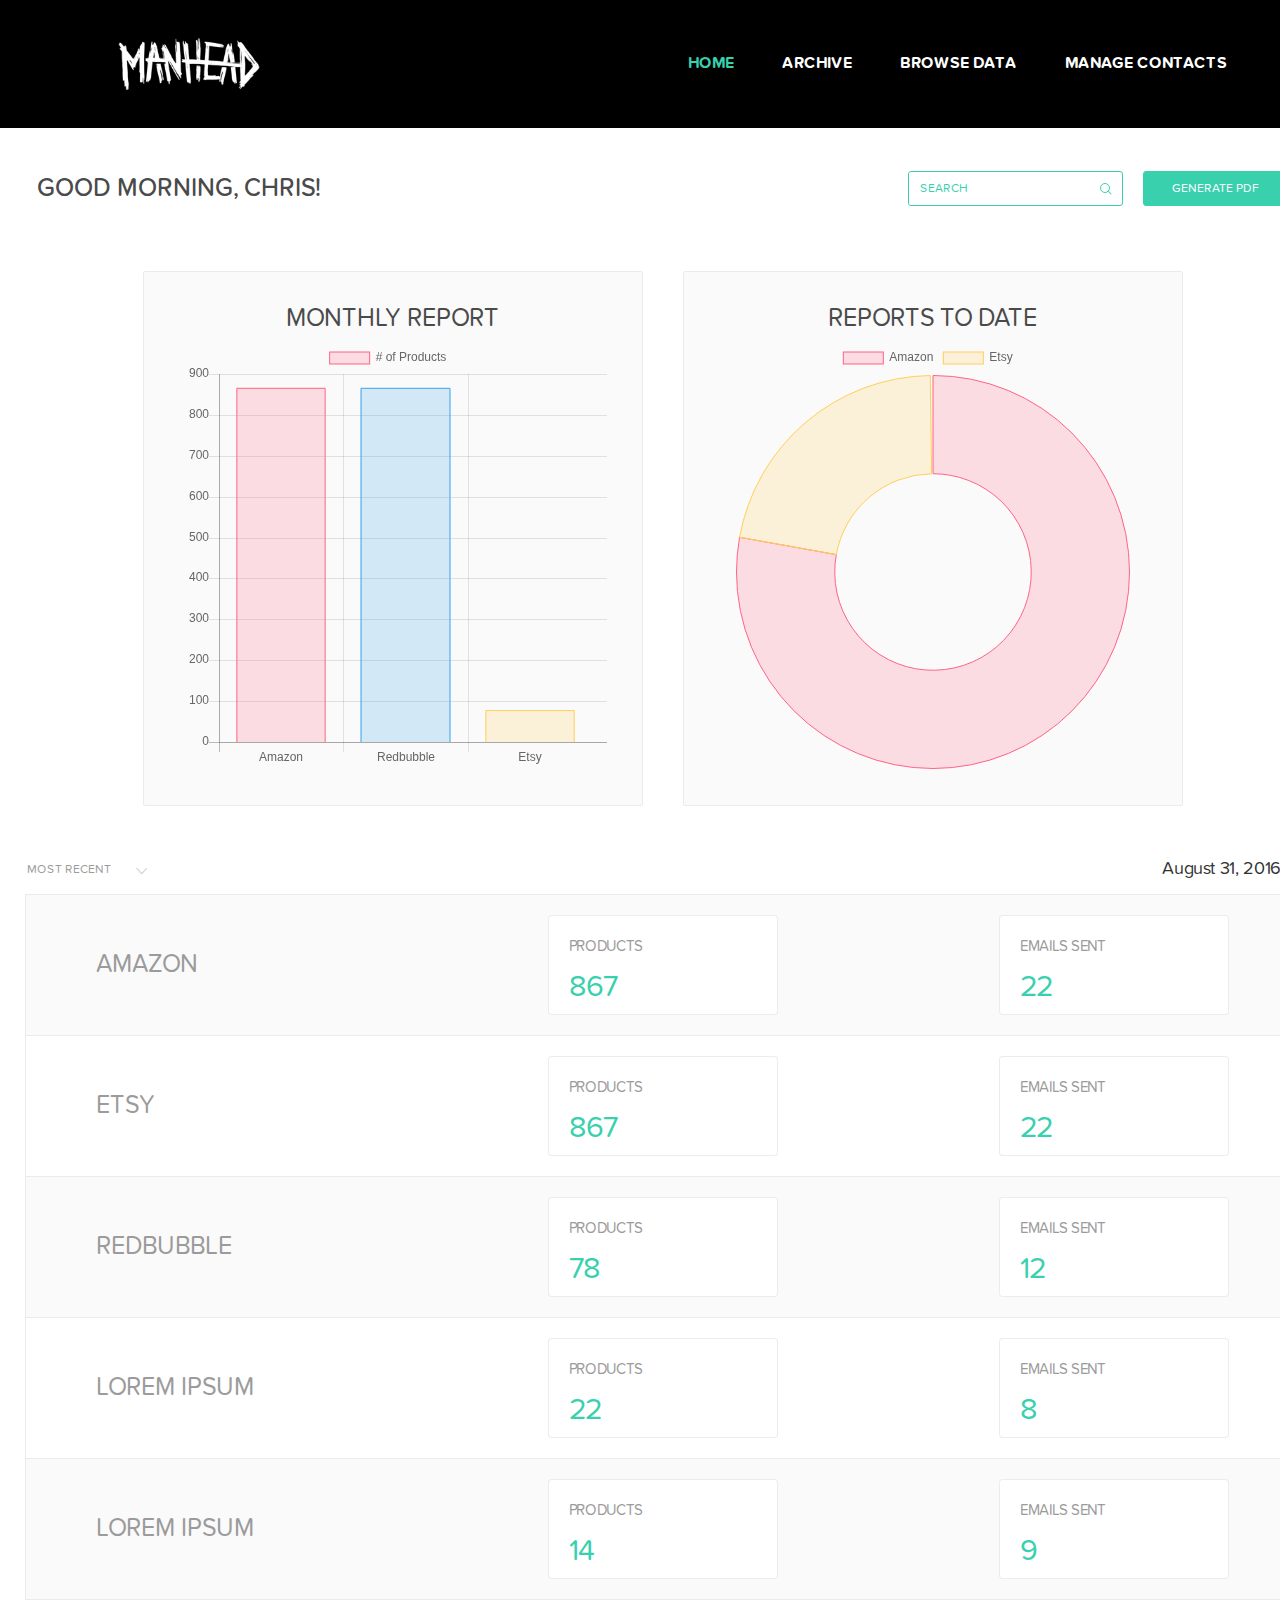
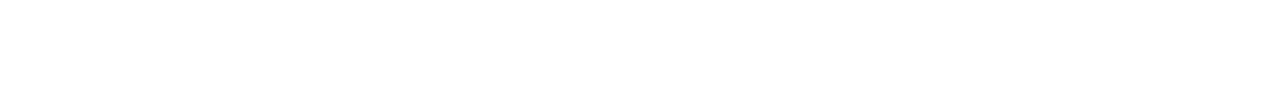
<file: index.html>
<!DOCTYPE html>
<html lang="en">
  <head>
    <meta charset="UTF-8">
    <meta name="viewport" content="width=device-width, initial-scale=1">
    <title>Manhead - Home</title>
    <link rel="icon" type="image/x-icon" href="favicon.ico">
    <link rel="stylesheet" href="css/bootstrap-datepicker.min.css">
    <link rel="stylesheet" href="css/style.css">
  </head>
  <body class="page-home">
    <header><a href="./" class="logo"><img src="../images/manhead-logo.svg" alt=""></a>
      <nav class="main-nav">
        <ul>
          <li class="active"><a href="/" title="Home">Home</a></li>
          <li><a href="/archive.html" title="Archive">Archive</a></li>
          <li><a href="/browse-data-card-view.html" title="Browse Data">Browse Data</a></li>
          <li><a href="/manage-contacts.html" title="Manage Contacts">Manage Contacts</a></li>
        </ul>
      </nav>
    </header>
    <main class="main-content">
      <div class="content-container">
        <div class="content-header">
          <div class="header-inner">
            <h1>Good morning, <span class="username">Chris!</span></h1>
            <div class="header-right">
              <form action="" class="browse-search">
                <div class="search-wrapper search-green">
                  <input type="text" placeholder="Search" class="search-field"><a href="" class="btn-search"></a>
                </div>
              </form><a href="generate-pdf.html" class="btn btn-lg btn-green">Generate PDF</a>
            </div>
          </div>
        </div>
        <div class="reports">
          <div class="report-item monthly-report">
            <h2>Monthly report</h2>
            <canvas id="bar-chart" width="400" height="400"></canvas>
          </div>
          <div class="report-item report-to-date">
            <h2>Reports to date</h2>
            <canvas id="donut-chart" width="400" height="400"></canvas>
          </div>
        </div>
        <div class="action-bar">
          <select id="sort-by" name="" class="selectpicker select-filter">
            <option value="Most recent">Most recent</option>
            <option value="Name A-Z">Name A-Z</option>
            <option value="Name Z-A">Name Z-A</option>
            <option value="Best sellers">Best sellers</option>
          </select>
          <div class="date-picker">
            <input type="text" value="August 31, 2016"><span class="caret"></span>
          </div>
        </div>
        <div class="report-table">
          <div class="table-row">
            <p class="row-title">Amazon</p>
            <div class="data-group data-product">
              <p class="label">Products</p>
              <p class="number">867</p>
            </div>
            <div class="data-group data-email">
              <p class="label">Emails sent</p>
              <p class="number">22</p>
            </div>
          </div>
          <div class="table-row">
            <p class="row-title">Etsy</p>
            <div class="data-group data-product">
              <p class="label">Products</p>
              <p class="number">867</p>
            </div>
            <div class="data-group data-email">
              <p class="label">Emails sent</p>
              <p class="number">22</p>
            </div>
          </div>
          <div class="table-row">
            <p class="row-title">Redbubble</p>
            <div class="data-group data-product">
              <p class="label">Products</p>
              <p class="number">78</p>
            </div>
            <div class="data-group data-email">
              <p class="label">Emails sent</p>
              <p class="number">12</p>
            </div>
          </div>
          <div class="table-row">
            <p class="row-title">Lorem Ipsum</p>
            <div class="data-group data-product">
              <p class="label">Products</p>
              <p class="number">22</p>
            </div>
            <div class="data-group data-email">
              <p class="label">Emails sent</p>
              <p class="number">8</p>
            </div>
          </div>
          <div class="table-row">
            <p class="row-title">Lorem Ipsum</p>
            <div class="data-group data-product">
              <p class="label">Products</p>
              <p class="number">14</p>
            </div>
            <div class="data-group data-email">
              <p class="label">Emails sent</p>
              <p class="number">9</p>
            </div>
          </div>
        </div>
      </div>
    </main>
    <script src="js/jquery-2.2.0.min.js"></script>
    <script src="js/bootstrap.min.js"></script>
    <script src="js/bootstrap-select.min.js"></script>
    <script src="js/bootstrap-datepicker.min.js"></script>
    <script src="js/Chart.min.js"></script>
    <script src="js/chart-data.js"></script>
    <script src="js/main.js"></script>
    <script>
      $('.date-picker input').datepicker({
      format: "MM dd, yyyy",
      orientation: "bottom auto",
      todayHighlight: true,
      autoclose: true
      });
    </script>
  </body>
</html>
</file>
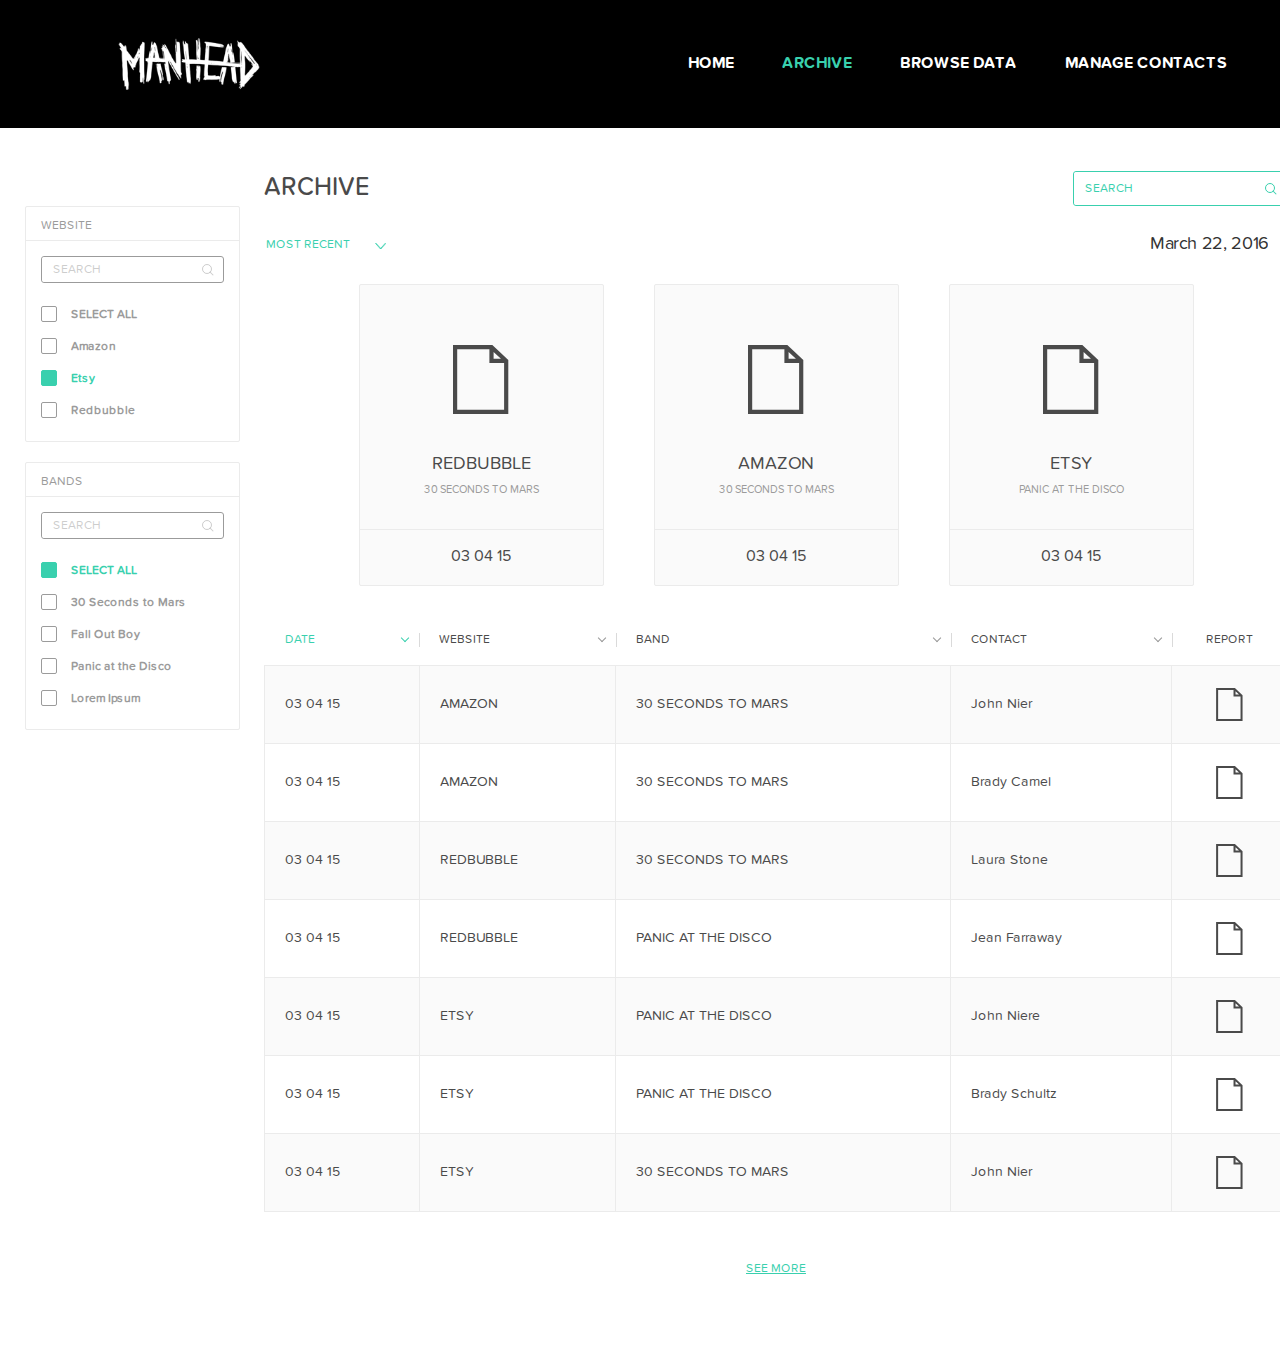
<file: archive.html>
<!DOCTYPE html>
<html lang="en">
  <head>
    <meta charset="UTF-8">
    <meta name="viewport" content="width=device-width, initial-scale=1">
    <title>Manhead - Archive</title>
    <link rel="icon" type="image/x-icon" href="favicon.ico">
    <link rel="stylesheet" href="css/bootstrap-datepicker.min.css">
    <link rel="stylesheet" href="css/style.css">
  </head>
  <body class="page-archive">
    <header><a href="./" class="logo"><img src="../images/manhead-logo.svg" alt=""></a>
      <nav class="main-nav">
        <ul>
          <li><a href="/" title="Home">Home</a></li>
          <li class="active"><a href="/archive.html" title="Archive">Archive</a></li>
          <li><a href="/browse-data-card-view.html" title="Browse Data">Browse Data</a></li>
          <li><a href="/manage-contacts.html" title="Manage Contacts">Manage Contacts</a></li>
        </ul>
      </nav>
    </header>
    <div class="content-container">
      <div class="content-header">
        <div class="header-inner">
          <h1>Archive</h1>
          <div class="header-right">
            <form action="" class="browse-search">
              <div class="search-wrapper search-green">
                <input type="text" placeholder="Search" class="search-field"><a href="" title="Search" class="btn-search"></a>
              </div>
            </form>
          </div>
        </div>
      </div>
      <aside>
        <div class="panel panel-gray">
          <div class="panel-heading">Website</div>
          <div class="panel-body">
            <form action="" class="browse-search">
              <div class="search-wrapper search-small search-gray">
                <input type="text" placeholder="Search" class="search-field"><a href="" class="btn-search"></a>
              </div>
              <div class="checkbox-list">
                <label class="control control--checkbox">
                  <input type="checkbox"><span>SELECT ALL</span>
                  <div class="control__indicator"></div>
                </label>
                <label class="control control--checkbox">
                  <input type="checkbox"><span>Amazon</span>
                  <div class="control__indicator"></div>
                </label>
                <label class="control control--checkbox">
                  <input type="checkbox" checked><span>Etsy</span>
                  <div class="control__indicator"></div>
                </label>
                <label class="control control--checkbox">
                  <input type="checkbox"><span>Redbubble</span>
                  <div class="control__indicator"></div>
                </label>
              </div>
            </form>
          </div>
        </div>
        <div class="panel panel-gray">
          <div class="panel-heading">Bands</div>
          <div class="panel-body">
            <form action="" class="browse-search">
              <div class="search-wrapper search-small search-gray">
                <input type="text" placeholder="Search" class="search-field"><a href="" class="btn-search"></a>
              </div>
              <div class="checkbox-list">
                <label class="control control--checkbox">
                  <input type="checkbox" checked><span>SELECT ALL</span>
                  <div class="control__indicator"></div>
                </label>
                <label class="control control--checkbox">
                  <input type="checkbox"><span>30 Seconds to Mars</span>
                  <div class="control__indicator"></div>
                </label>
                <label class="control control--checkbox">
                  <input type="checkbox"><span>Fall Out Boy</span>
                  <div class="control__indicator"></div>
                </label>
                <label class="control control--checkbox">
                  <input type="checkbox"><span>Panic at the Disco</span>
                  <div class="control__indicator"></div>
                </label>
                <label class="control control--checkbox">
                  <input type="checkbox"><span>Lorem Ipsum</span>
                  <div class="control__indicator"></div>
                </label>
              </div>
            </form>
          </div>
        </div>
      </aside>
      <main class="main-content">
        <div class="top-picks">
          <div class="action-bar">
            <select id="sort-by" name="" class="selectpicker select-filter text-green">
              <option value="Most recent">Most recent</option>
              <option value="Name A-Z">Name A-Z</option>
              <option value="Name Z-A">Name Z-A</option>
              <option value="Best sellers">Best sellers</option>
            </select>
            <div class="date-picker">
              <input type="text" value="March 22, 2016"><span class="caret"></span>
            </div>
          </div>
          <ul class="card-list">
            <li><img src="./images/icon-document.svg" alt="">
              <h4>Redbubble</h4>
              <p>30 Seconds to mars</p><span class="date">03 04 15</span>
            </li>
            <li><img src="./images/icon-document.svg" alt="">
              <h4>Amazon</h4>
              <p>30 Seconds to mars</p><span class="date">03 04 15</span>
            </li>
            <li><img src="./images/icon-document.svg" alt="">
              <h4>Etsy</h4>
              <p>Panic at the disco</p><span class="date">03 04 15</span>
            </li>
          </ul>
        </div>
        <section class="item-list">
          <table class="table table-bordered table-archive list-view">
            <tr>
              <th class="sort-by"><a href=""><span>Date</span><i class="arrow-down"></i></a></th>
              <th><a href=""><span>Website</span><i class="arrow-down"></i></a></th>
              <th><a href=""><span>Band</span><i class="arrow-down"></i></a></th>
              <th><a href=""><span>Contact</span><i class="arrow-down"></i></a></th>
              <th><a href=""><span>Report</span></a></th>
            </tr>
            <tr>
              <td class="date">03 04 15</td>
              <td class="website">Amazon</td>
              <td class="band">30 Seconds to mars</td>
              <td class="contact">John Nier</td>
              <td class="report"><a href=""><img src="./images/icon-document.svg" width="27px" height="33px" alt=""></a></td>
            </tr>
            <tr>
              <td class="date">03 04 15</td>
              <td class="website">Amazon</td>
              <td class="band">30 Seconds to mars</td>
              <td class="contact">Brady Camel</td>
              <td class="report"><a href=""><img src="./images/icon-document.svg" width="27px" height="33px" alt=""></a></td>
            </tr>
            <tr>
              <td class="date">03 04 15</td>
              <td class="website">Redbubble</td>
              <td class="band">30 Seconds to mars</td>
              <td class="contact">Laura Stone</td>
              <td class="report"><a href=""><img src="./images/icon-document.svg" width="27px" height="33px" alt=""></a></td>
            </tr>
            <tr>
              <td class="date">03 04 15</td>
              <td class="website">Redbubble</td>
              <td class="band">Panic at the disco</td>
              <td class="contact">Jean Farraway</td>
              <td class="report"><a href=""><img src="./images/icon-document.svg" width="27px" height="33px" alt=""></a></td>
            </tr>
            <tr>
              <td class="date">03 04 15</td>
              <td class="website">Etsy</td>
              <td class="band">Panic at the disco</td>
              <td class="contact">John Niere</td>
              <td class="report"><a href=""><img src="./images/icon-document.svg" width="27px" height="33px" alt=""></a></td>
            </tr>
            <tr>
              <td class="date">03 04 15</td>
              <td class="website">Etsy</td>
              <td class="band">Panic at the disco</td>
              <td class="contact">Brady Schultz</td>
              <td class="report"><a href=""><img src="./images/icon-document.svg" width="27px" height="33px" alt=""></a></td>
            </tr>
            <tr>
              <td class="date">03 04 15</td>
              <td class="website">Etsy</td>
              <td class="band">30 Seconds to mars</td>
              <td class="contact">John Nier</td>
              <td class="report"><a href=""><img src="./images/icon-document.svg" width="27px" height="33px" alt=""></a></td>
            </tr>
          </table><a href="" class="text-link see-more">See more</a>
        </section>
      </main>
    </div>
    <script src="js/jquery-2.2.0.min.js"></script>
    <script src="js/bootstrap.min.js"></script>
    <script src="js/bootstrap-select.min.js"></script>
    <script src="js/bootstrap-datepicker.min.js"></script>
    <script src="js/main.js"></script>
    <script>
      $('.date-picker input').datepicker({
      format: "MM dd, yyyy",
      orientation: "bottom auto",
      todayHighlight: true,
      autoclose: true
      });
    </script>
  </body>
</html>
</file>
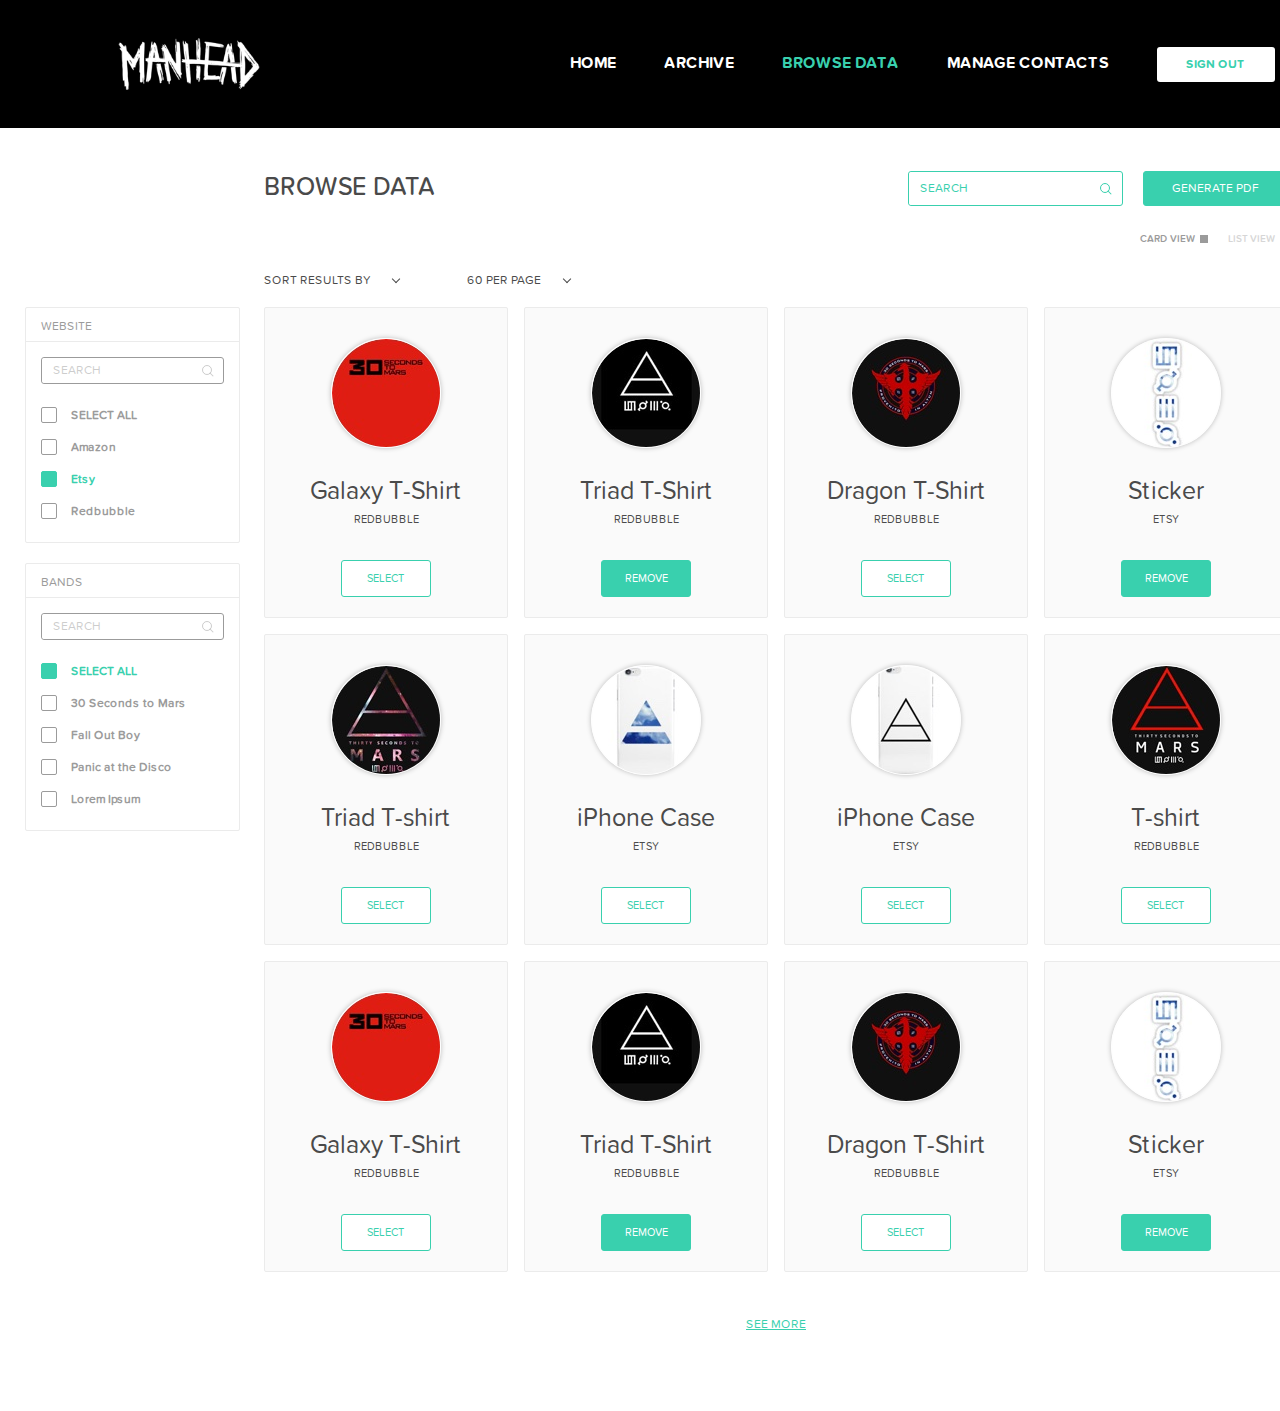
<file: browse-data-card-view.html>
<!DOCTYPE html>
<html lang="en">
  <head>
    <meta charset="UTF-8">
    <meta name="viewport" content="width=device-width, initial-scale=1">
    <title>Manhead - Browse data</title>
    <link rel="icon" type="image/x-icon" href="favicon.ico">
    <link rel="stylesheet" href="css/style.css">
  </head>
  <body class="page-browse-data">
    <header><a href="" class="logo"><img src="../images/manhead-logo.svg" alt=""></a>
      <nav class="main-nav">
        <ul>
          <li><a href="./">Home</a></li>
          <li><a href="archive.html">Archive</a></li>
          <li class="active"><a href="browse-data-card-view.html">Browse data</a></li>
          <li><a href="manage-contacts.html">Manage contacts</a></li>
        </ul><a href="" class="btn btn-md btn-white">Sign out</a>
      </nav>
    </header>
    <div class="content-container">
      <div class="content-header">
        <div class="header-inner">
          <h1>Browse data</h1>
          <div class="header-right">
            <form action="" class="browse-search">
              <div class="search-wrapper search-green">
                <input type="text" placeholder="Search" class="search-field"><a href="" class="btn-search"></a>
              </div>
            </form><a href="" class="btn btn-lg btn-green">Generate PDF</a>
          </div>
        </div>
        <div class="view-options"><a href="browse-data-card-view.html" class="text-link active"><span>Card view</span><i class="icon-card-view"></i></a><a href="browse-data-list-view.html" class="text-link"><span>List view</span><i class="icon-list-view"></i></a></div>
        <div class="search-filters">
          <div class="dropdown sort-by"><a id="dLabel" href="" data-toggle="dropdown" aria-haspopup="true" aria-expanded="false">Sort results by<span class="arrow-down"></span></a>
            <ul aria-labelledby="dLabel" class="dropdown-menu">
              <li><a href="">Price</a></li>
              <li><a href="">Best sellers</a></li>
              <li><a href="">A-Z</a></li>
              <li><a href="">Z-A</a></li>
            </ul>
          </div>
          <div class="dropdown items-visible"><a id="dLabel" href="" data-toggle="dropdown" aria-haspopup="true" aria-expanded="false">60 Per page<span class="arrow-down"></span></a>
            <ul aria-labelledby="dLabel" class="dropdown-menu">
              <li><a href="">15 Per page</a></li>
              <li><a href="">30 Per page</a></li>
              <li><a href="">All</a></li>
            </ul>
          </div>
        </div>
      </div>
      <aside>
        <div class="panel panel-gray">
          <div class="panel-heading">Website</div>
          <div class="panel-body">
            <form action="" class="browse-search">
              <div class="search-wrapper search-small search-gray">
                <input type="text" placeholder="Search" class="search-field"><a href="" class="btn-search"></a>
              </div>
              <div class="checkbox-list">
                <label class="control control--checkbox">
                  <input type="checkbox"><span>SELECT ALL</span>
                  <div class="control__indicator"></div>
                </label>
                <label class="control control--checkbox">
                  <input type="checkbox"><span>Amazon</span>
                  <div class="control__indicator"></div>
                </label>
                <label class="control control--checkbox">
                  <input type="checkbox" checked><span>Etsy</span>
                  <div class="control__indicator"></div>
                </label>
                <label class="control control--checkbox">
                  <input type="checkbox"><span>Redbubble</span>
                  <div class="control__indicator"></div>
                </label>
              </div>
            </form>
          </div>
        </div>
        <div class="panel panel-gray">
          <div class="panel-heading">Bands</div>
          <div class="panel-body">
            <form action="" class="browse-search">
              <div class="search-wrapper search-small search-gray">
                <input type="text" placeholder="Search" class="search-field"><a href="" class="btn-search"></a>
              </div>
              <div class="checkbox-list">
                <label class="control control--checkbox">
                  <input type="checkbox" checked><span>SELECT ALL</span>
                  <div class="control__indicator"></div>
                </label>
                <label class="control control--checkbox">
                  <input type="checkbox"><span>30 Seconds to Mars</span>
                  <div class="control__indicator"></div>
                </label>
                <label class="control control--checkbox">
                  <input type="checkbox"><span>Fall Out Boy</span>
                  <div class="control__indicator"></div>
                </label>
                <label class="control control--checkbox">
                  <input type="checkbox"><span>Panic at the Disco</span>
                  <div class="control__indicator"></div>
                </label>
                <label class="control control--checkbox">
                  <input type="checkbox"><span>Lorem Ipsum</span>
                  <div class="control__indicator"></div>
                </label>
              </div>
            </form>
          </div>
        </div>
      </aside>
      <main class="main-content">
        <section class="item-list">
          <ul class="card-view">
            <li class="item-card">
              <div class="img-container"><img src="./images/t-shirt-1.jpg" alt=""></div>
              <h3>Galaxy T-Shirt</h3>
              <p class="source">Redbubble</p><a href="" class="btn btn-md btn-white-green">Select</a>
            </li>
            <li class="item-card selected">
              <div class="img-container"><img src="./images/t-shirt-2.jpg" alt=""></div>
              <h3>Triad T-Shirt</h3>
              <p class="source">Redbubble</p><a href="" class="btn btn-md btn-white-green">Remove</a>
            </li>
            <li class="item-card">
              <div class="img-container"><img src="./images/t-shirt-3.jpg" alt=""></div>
              <h3>Dragon T-Shirt</h3>
              <p class="source">Redbubble</p><a href="" class="btn btn-md btn-white-green">Select</a>
            </li>
            <li class="item-card selected">
              <div class="img-container"><img src="./images/t-shirt-4.jpg" alt=""></div>
              <h3>Sticker</h3>
              <p class="source">Etsy</p><a href="" class="btn btn-md btn-white-green">Remove</a>
            </li>
            <li class="item-card">
              <div class="img-container"><img src="./images/t-shirt-5.jpg" alt=""></div>
              <h3>Triad T-shirt</h3>
              <p class="source">Redbubble</p><a href="" class="btn btn-md btn-white-green">Select</a>
            </li>
            <li class="item-card">
              <div class="img-container"><img src="./images/t-shirt-6.jpg" alt=""></div>
              <h3>iPhone Case</h3>
              <p class="source">Etsy</p><a href="" class="btn btn-md btn-white-green">Select</a>
            </li>
            <li class="item-card">
              <div class="img-container"><img src="./images/t-shirt-7.jpg" alt=""></div>
              <h3>iPhone Case</h3>
              <p class="source">Etsy</p><a href="" class="btn btn-md btn-white-green">Select</a>
            </li>
            <li class="item-card">
              <div class="img-container"><img src="./images/t-shirt-8.jpg" alt=""></div>
              <h3>T-shirt</h3>
              <p class="source">Redbubble</p><a href="" class="btn btn-md btn-white-green">Select</a>
            </li>
            <li class="item-card">
              <div class="img-container"><img src="./images/t-shirt-1.jpg" alt=""></div>
              <h3>Galaxy T-Shirt</h3>
              <p class="source">Redbubble</p><a href="" class="btn btn-md btn-white-green">Select</a>
            </li>
            <li class="item-card selected">
              <div class="img-container"><img src="./images/t-shirt-2.jpg" alt=""></div>
              <h3>Triad T-Shirt</h3>
              <p class="source">Redbubble</p><a href="" class="btn btn-md btn-white-green">Remove</a>
            </li>
            <li class="item-card">
              <div class="img-container"><img src="./images/t-shirt-3.jpg" alt=""></div>
              <h3>Dragon T-Shirt</h3>
              <p class="source">Redbubble</p><a href="" class="btn btn-md btn-white-green">Select</a>
            </li>
            <li class="item-card selected">
              <div class="img-container"><img src="./images/t-shirt-4.jpg" alt=""></div>
              <h3>Sticker</h3>
              <p class="source">Etsy</p><a href="" class="btn btn-md btn-white-green">Remove</a>
            </li>
          </ul><a href="" class="text-link see-more">See more</a>
        </section>
      </main>
    </div>
    <script src="js/jquery-2.2.0.min.js"></script>
    <script src="js/bootstrap.min.js"></script>
    <script src="js/bootstrap-select.min.js"></script>
    <script src="js/main.js"></script>
  </body>
</html>
</file>
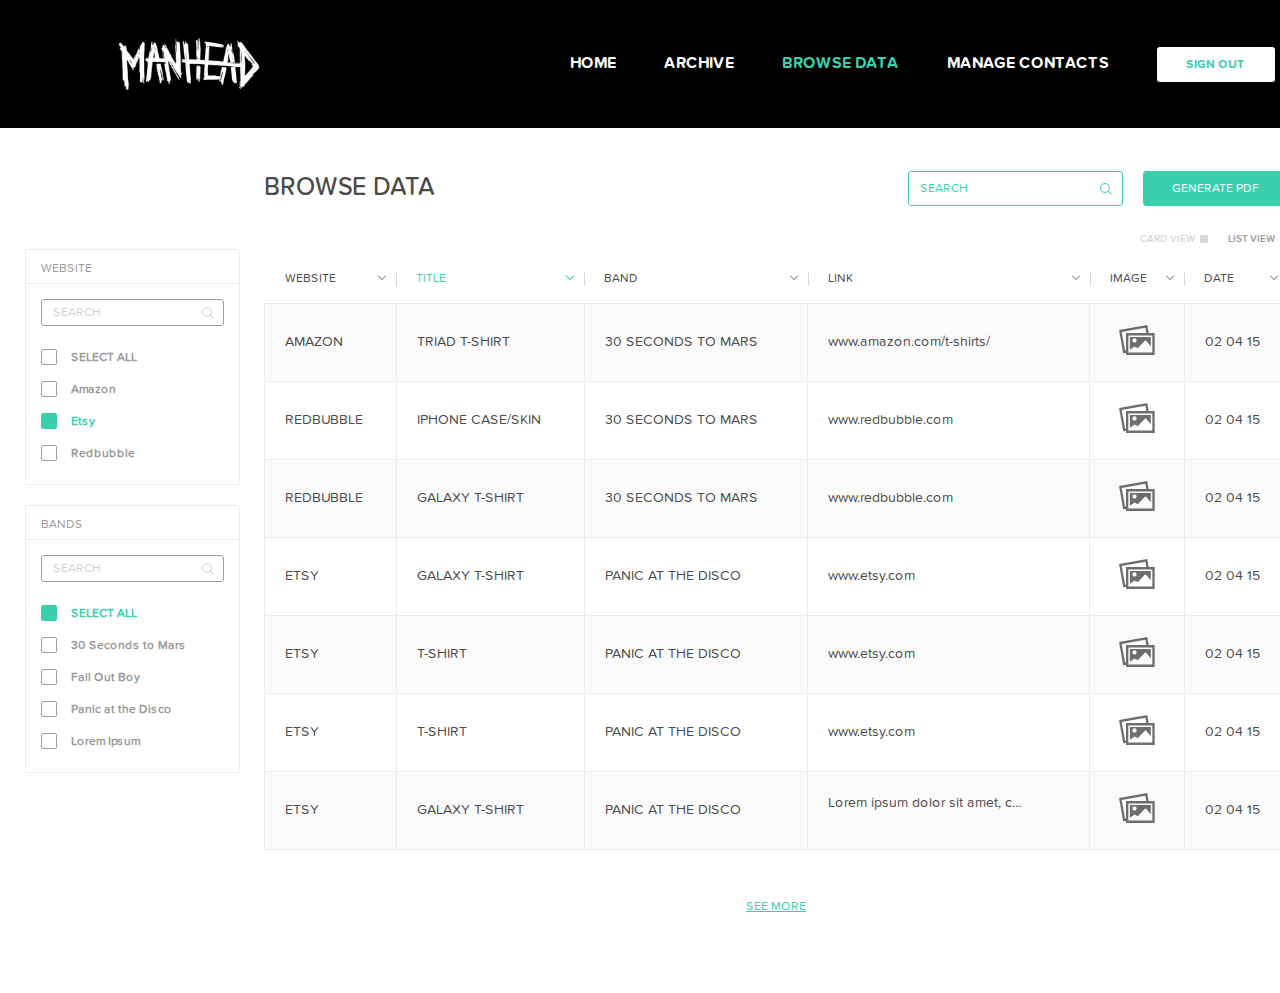
<file: browse-data-list-view.html>
<!DOCTYPE html>
<html lang="en">
  <head>
    <meta charset="UTF-8">
    <meta name="viewport" content="width=device-width, initial-scale=1">
    <title>Manhead - Browse data</title>
    <link rel="icon" type="image/x-icon" href="favicon.ico">
    <link rel="stylesheet" href="css/style.css">
  </head>
  <body class="page-browse-data">
    <header><a href="" class="logo"><img src="../images/manhead-logo.svg" alt=""></a>
      <nav class="main-nav">
        <ul>
          <li><a href="./">Home</a></li>
          <li><a href="archive.html">Archive</a></li>
          <li class="active"><a href="browse-data-card-view.html">Browse data</a></li>
          <li><a href="manage-contacts.html">Manage contacts</a></li>
        </ul><a href="" class="btn btn-md btn-white">Sign out</a>
      </nav>
    </header>
    <div class="content-container">
      <div class="content-header">
        <div class="header-inner">
          <h1>Browse data</h1>
          <div class="header-right">
            <form action="" class="browse-search">
              <div class="search-wrapper search-green">
                <input type="text" placeholder="Search" class="search-field"><a href="" class="btn-search"></a>
              </div>
            </form><a href="" class="btn btn-lg btn-green">Generate PDF</a>
          </div>
        </div>
        <div class="view-options"><a href="browse-data-card-view.html" class="text-link"><span>Card view</span><i class="icon-card-view"></i></a><a href="browse-data-list-view.html" class="text-link active"><span>List view</span><i class="icon-list-view"></i></a></div>
      </div>
      <aside>
        <div class="panel panel-gray">
          <div class="panel-heading">Website</div>
          <div class="panel-body">
            <form action="" class="browse-search">
              <div class="search-wrapper search-small search-gray">
                <input type="text" placeholder="Search" class="search-field"><a href="" class="btn-search"></a>
              </div>
              <div class="checkbox-list">
                <label class="control control--checkbox">
                  <input type="checkbox"><span>SELECT ALL</span>
                  <div class="control__indicator"></div>
                </label>
                <label class="control control--checkbox">
                  <input type="checkbox"><span>Amazon</span>
                  <div class="control__indicator"></div>
                </label>
                <label class="control control--checkbox">
                  <input type="checkbox" checked><span>Etsy</span>
                  <div class="control__indicator"></div>
                </label>
                <label class="control control--checkbox">
                  <input type="checkbox"><span>Redbubble</span>
                  <div class="control__indicator"></div>
                </label>
              </div>
            </form>
          </div>
        </div>
        <div class="panel panel-gray">
          <div class="panel-heading">Bands</div>
          <div class="panel-body">
            <form action="" class="browse-search">
              <div class="search-wrapper search-small search-gray">
                <input type="text" placeholder="Search" class="search-field"><a href="" class="btn-search"></a>
              </div>
              <div class="checkbox-list">
                <label class="control control--checkbox">
                  <input type="checkbox" checked><span>SELECT ALL</span>
                  <div class="control__indicator"></div>
                </label>
                <label class="control control--checkbox">
                  <input type="checkbox"><span>30 Seconds to Mars</span>
                  <div class="control__indicator"></div>
                </label>
                <label class="control control--checkbox">
                  <input type="checkbox"><span>Fall Out Boy</span>
                  <div class="control__indicator"></div>
                </label>
                <label class="control control--checkbox">
                  <input type="checkbox"><span>Panic at the Disco</span>
                  <div class="control__indicator"></div>
                </label>
                <label class="control control--checkbox">
                  <input type="checkbox"><span>Lorem Ipsum</span>
                  <div class="control__indicator"></div>
                </label>
              </div>
            </form>
          </div>
        </div>
      </aside>
      <main class="main-content">
        <section class="item-list">
          <table class="table table-bordered list-view">
            <tr>
              <th><a href=""><span>Website</span><i class="arrow-down"></i></a></th>
              <th class="sort-by"><a href=""><span>Title</span><i class="arrow-down"></i></a></th>
              <th><a href=""><span>Band</span><i class="arrow-down"></i></a></th>
              <th><a href=""><span>Link</span><i class="arrow-down"></i></a></th>
              <th><a href=""><span>Image</span><i class="arrow-down"></i></a></th>
              <th><a href=""><span>Date</span><i class="arrow-down"></i></a></th>
            </tr>
            <tr>
              <td class="website">Amazon</td>
              <td class="title">Triad T-Shirt</td>
              <td class="band">30 Seconds to mars</td>
              <td class="link">www.amazon.com/t-shirts/</td>
              <td class="image"><a href="" data-toggle="modal" data-target="#image-preview-modal"><i class="icon-img-placeholder"></i></a></td>
              <td class="date">02 04 15</td>
            </tr>
            <tr>
              <td class="website">Redbubble</td>
              <td class="title">iPhone Case/Skin</td>
              <td class="band">30 Seconds to mars</td>
              <td class="link">www.redbubble.com</td>
              <td class="image"><a href="" data-toggle="modal" data-target="#image-preview-modal"><i class="icon-img-placeholder"></i></a></td>
              <td class="date">02 04 15</td>
            </tr>
            <tr>
              <td class="website">Redbubble</td>
              <td class="title">Galaxy T-shirt</td>
              <td class="band">30 Seconds to mars</td>
              <td class="link">www.redbubble.com</td>
              <td class="image"><a href="" data-toggle="modal" data-target="#image-preview-modal"><i class="icon-img-placeholder"></i></a></td>
              <td class="date">02 04 15</td>
            </tr>
            <tr>
              <td class="website">Etsy</td>
              <td class="title">Galaxy T-shirt</td>
              <td class="band">Panic at the disco</td>
              <td class="link">www.etsy.com</td>
              <td class="image"><a href="" data-toggle="modal" data-target="#image-preview-modal"><i class="icon-img-placeholder"></i></a></td>
              <td class="date">02 04 15</td>
            </tr>
            <tr>
              <td class="website">Etsy</td>
              <td class="title">T-shirt</td>
              <td class="band">Panic at the disco</td>
              <td class="link">www.etsy.com</td>
              <td class="image"><a href="" data-toggle="modal" data-target="#image-preview-modal"><i class="icon-img-placeholder"></i></a></td>
              <td class="date">02 04 15</td>
            </tr>
            <tr>
              <td class="website">Etsy</td>
              <td class="title">T-shirt</td>
              <td class="band">Panic at the disco</td>
              <td class="link">www.etsy.com</td>
              <td class="image"><a href="" data-toggle="modal" data-target="#image-preview-modal"><i class="icon-img-placeholder"></i></a></td>
              <td class="date">02 04 15</td>
            </tr>
            <tr>
              <td class="website">Etsy</td>
              <td class="title">Galaxy T-shirt</td>
              <td class="band">Panic at the disco</td>
              <td class="link">
                <p>Lorem ipsum dolor sit amet, consectetur adipisicing elit. Odio, modi.</p>
              </td>
              <td class="image"><a href="" data-toggle="modal" data-target="#image-preview-modal"><i class="icon-img-placeholder"></i></a></td>
              <td class="date">02 04 15</td>
            </tr>
          </table><a href="" class="text-link see-more">See more</a>
        </section>
      </main>
      <div id="image-preview-modal" tabindex="-1" role="dialog" class="modal modal-img fade">
        <div role="document" class="modal-dialog">
          <div class="modal-content">
            <button type="button" data-dismiss="modal" aria-label="Close" class="close"></button>
            <div class="modal-body"><img src="./images/image-preview-example.jpg" alt=""></div>
          </div>
        </div>
      </div>
    </div>
    <script src="js/jquery-2.2.0.min.js"></script>
    <script src="js/bootstrap.min.js"></script>
    <script src="js/bootstrap-select.min.js"></script>
    <script src="js/main.js"></script>
  </body>
</html>
</file>
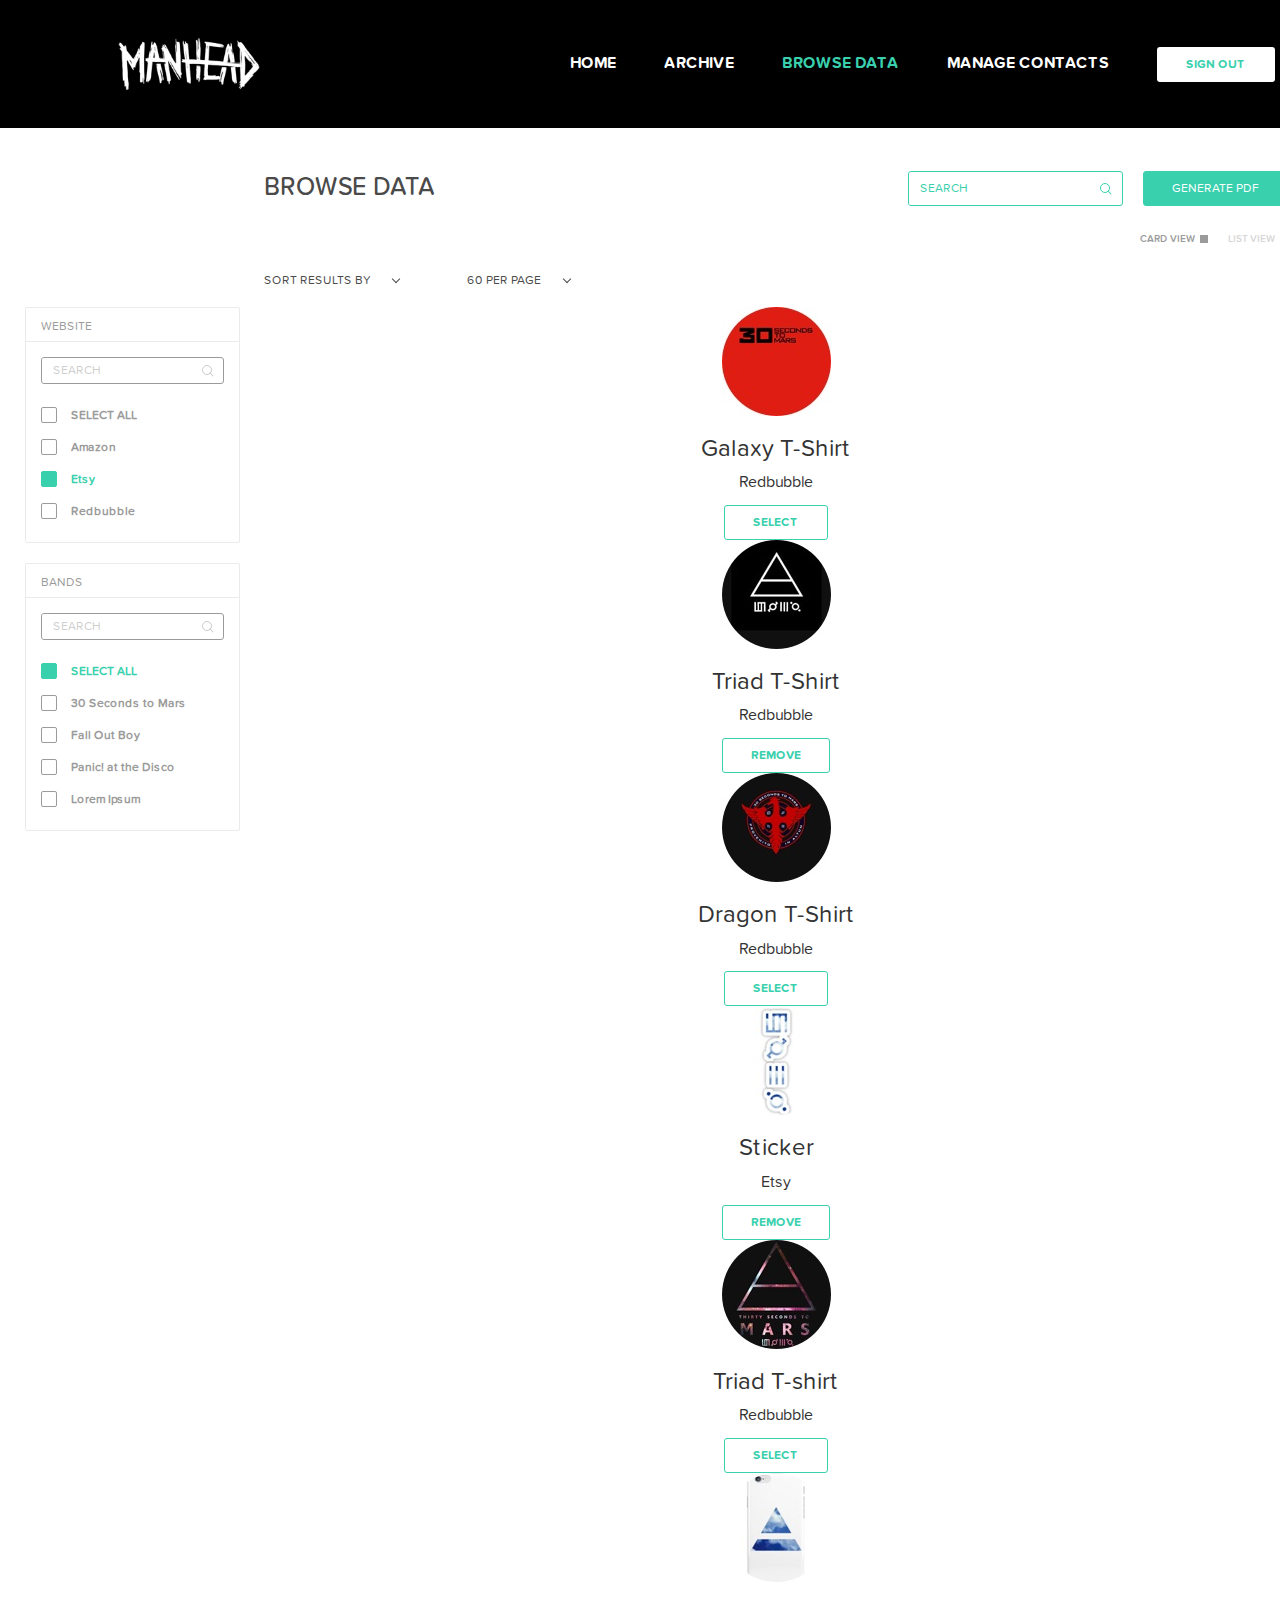
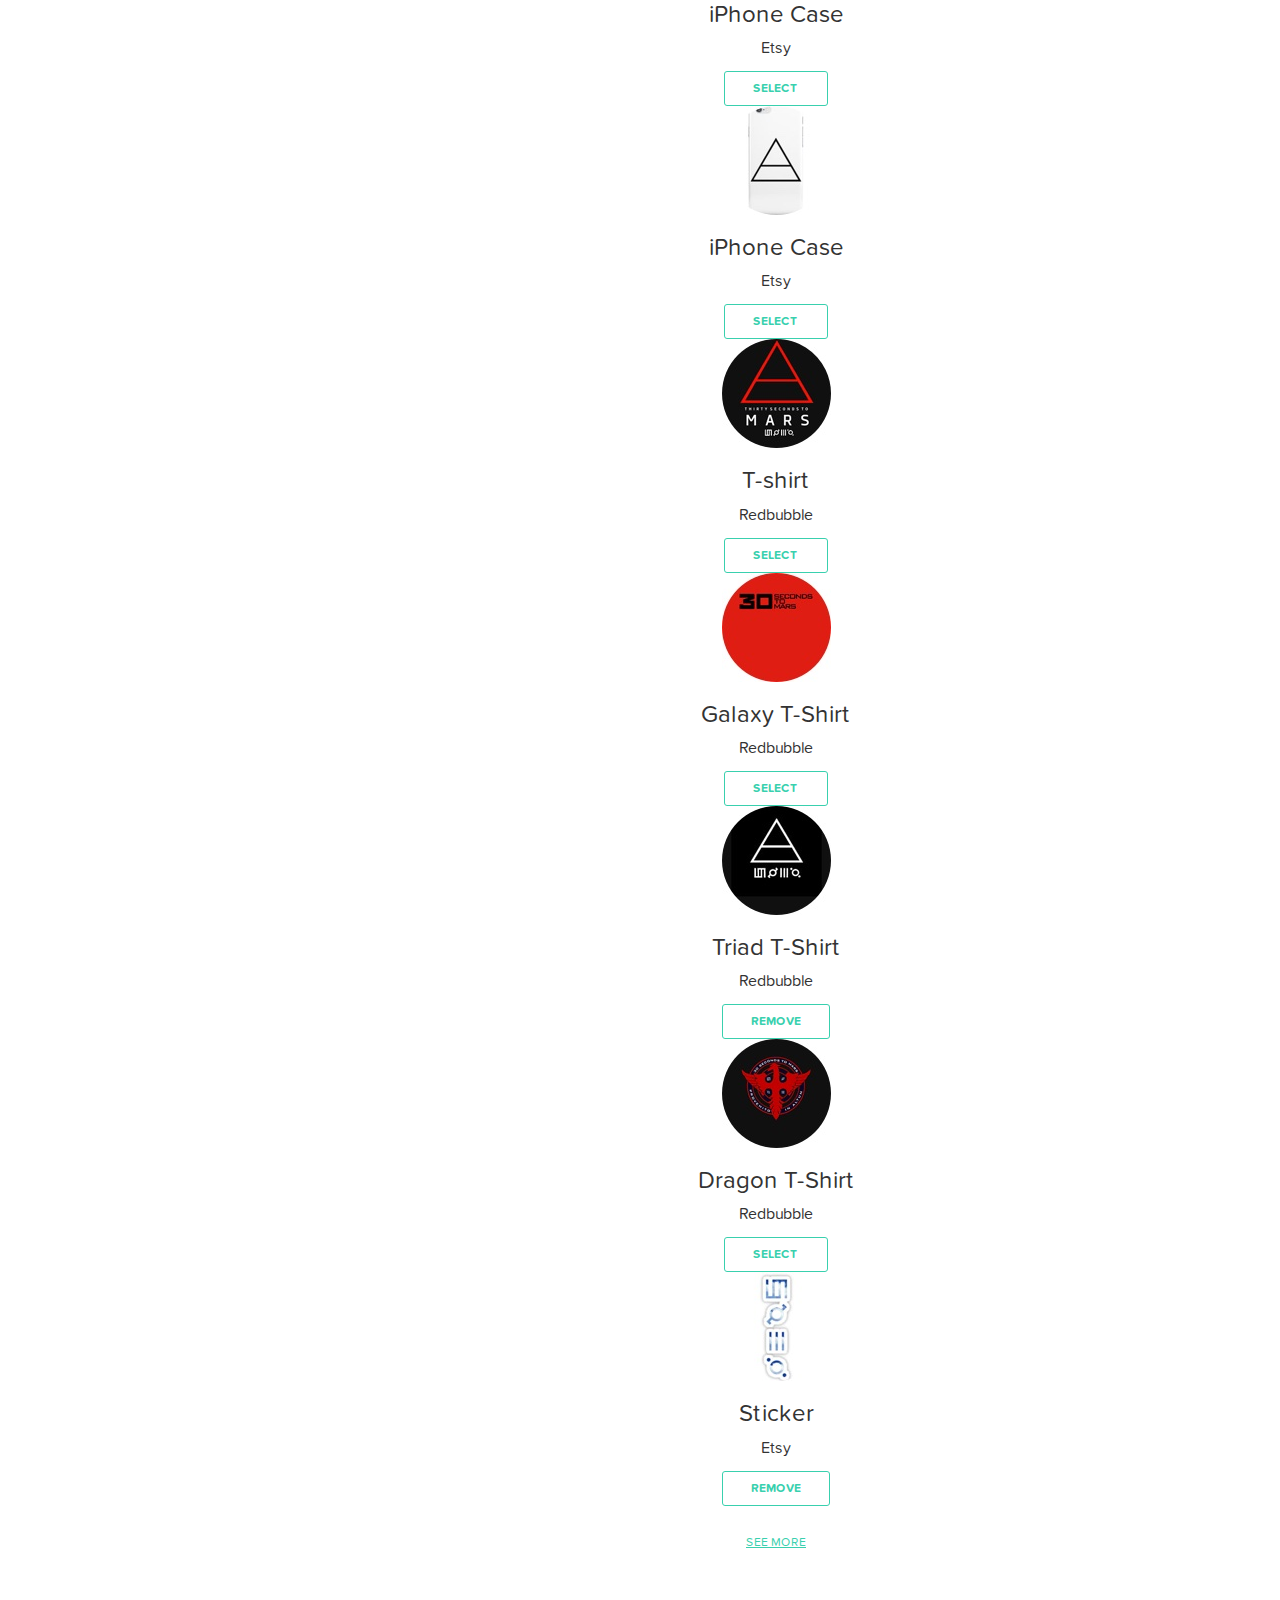
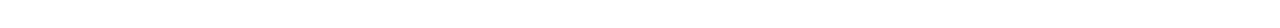
<file: browse-data.html>
<!DOCTYPE html>
<html lang="en">
  <head>
    <meta charset="UTF-8">
    <meta name="viewport" content="width=device-width, initial-scale=1">
    <title>Manhead - Browse data</title>
    <link rel="icon" type="image/x-icon" href="favicon.ico">
    <link rel="stylesheet" href="css/style.css">
  </head>
  <body class="page-browse-data">
    <header><a href="" class="logo"><img src="../images/manhead-logo.svg" alt=""></a>
      <nav class="main-nav">
        <ul>
          <li><a href="./">Home</a></li>
          <li><a href="">Archive</a></li>
          <li class="active"><a href="">Browse data</a></li>
          <li><a href="">Manage contacts</a></li>
        </ul><a href="" class="btn btn-md btn-white">Sign out</a>
      </nav>
    </header>
    <div class="content-container">
      <div class="content-header">
        <div class="header-inner">
          <h1>Browse data</h1>
          <div class="header-right">
            <form action="" class="browse-search">
              <div class="search-wrapper search-green">
                <input type="text" placeholder="Search" class="search-field"><a href="" class="btn-search"></a>
              </div>
            </form><a href="" class="btn btn-lg btn-green">Generate PDF</a>
          </div>
        </div>
        <div class="view-options"><a href="" class="text-link active"><span>Card view</span><i class="icon-card-view"></i></a><a href="" class="text-link"><span>List view</span><i class="icon-list-view"></i></a></div>
        <div class="search-filters">
          <div class="dropdown sort-by"><a id="dLabel" href="" data-toggle="dropdown" aria-haspopup="true" aria-expanded="false">Sort results by<span class="arrow-down"></span></a>
            <ul aria-labelledby="dLabel" class="dropdown-menu">
              <li><a href="">Price</a></li>
              <li><a href="">Best sellers</a></li>
              <li><a href="">A-Z</a></li>
              <li><a href="">Z-A</a></li>
            </ul>
          </div>
          <div class="dropdown items-visible"><a id="dLabel" href="" data-toggle="dropdown" aria-haspopup="true" aria-expanded="false">60 Per page<span class="arrow-down"></span></a>
            <ul aria-labelledby="dLabel" class="dropdown-menu">
              <li><a href="">15 Per page</a></li>
              <li><a href="">30 Per page</a></li>
              <li><a href="">All</a></li>
            </ul>
          </div>
        </div>
      </div>
      <aside>
        <div class="panel panel-gray">
          <div class="panel-heading">Website</div>
          <div class="panel-body">
            <form action="" class="browse-search">
              <div class="search-wrapper search-small search-gray">
                <input type="text" placeholder="Search" class="search-field"><a href="" class="btn-search"></a>
              </div>
              <div class="checkbox-list">
                <label class="control control--checkbox">
                  <input type="checkbox"><span>SELECT ALL</span>
                  <div class="control__indicator"></div>
                </label>
                <label class="control control--checkbox">
                  <input type="checkbox"><span>Amazon</span>
                  <div class="control__indicator"></div>
                </label>
                <label class="control control--checkbox">
                  <input type="checkbox" checked><span>Etsy</span>
                  <div class="control__indicator"></div>
                </label>
                <label class="control control--checkbox">
                  <input type="checkbox"><span>Redbubble</span>
                  <div class="control__indicator"></div>
                </label>
              </div>
            </form>
          </div>
        </div>
        <div class="panel panel-gray">
          <div class="panel-heading">Bands</div>
          <div class="panel-body">
            <form action="" class="browse-search">
              <div class="search-wrapper search-small search-gray">
                <input type="text" placeholder="Search" class="search-field"><a href="" class="btn-search"></a>
              </div>
              <div class="checkbox-list">
                <label class="control control--checkbox">
                  <input type="checkbox" checked><span>SELECT ALL</span>
                  <div class="control__indicator"></div>
                </label>
                <label class="control control--checkbox">
                  <input type="checkbox"><span>30 Seconds to Mars</span>
                  <div class="control__indicator"></div>
                </label>
                <label class="control control--checkbox">
                  <input type="checkbox"><span>Fall Out Boy</span>
                  <div class="control__indicator"></div>
                </label>
                <label class="control control--checkbox">
                  <input type="checkbox"><span>Panic! at the Disco</span>
                  <div class="control__indicator"></div>
                </label>
                <label class="control control--checkbox">
                  <input type="checkbox"><span>Lorem Ipsum</span>
                  <div class="control__indicator"></div>
                </label>
              </div>
            </form>
          </div>
        </div>
      </aside>
      <main class="main-content">
        <section class="item-list item-list-card-view">
          <ul>
            <li class="item-card">
              <div class="img-container"><img src="./images/t-shirt-1.jpg" alt=""></div>
              <h3>Galaxy T-Shirt</h3>
              <p class="source">Redbubble</p><a href="" class="btn btn-md btn-white-green">Select</a>
            </li>
            <li class="item-card selected">
              <div class="img-container"><img src="./images/t-shirt-2.jpg" alt=""></div>
              <h3>Triad T-Shirt</h3>
              <p class="source">Redbubble</p><a href="" class="btn btn-md btn-white-green">Remove</a>
            </li>
            <li class="item-card">
              <div class="img-container"><img src="./images/t-shirt-3.jpg" alt=""></div>
              <h3>Dragon T-Shirt</h3>
              <p class="source">Redbubble</p><a href="" class="btn btn-md btn-white-green">Select</a>
            </li>
            <li class="item-card selected">
              <div class="img-container"><img src="./images/t-shirt-4.jpg" alt=""></div>
              <h3>Sticker</h3>
              <p class="source">Etsy</p><a href="" class="btn btn-md btn-white-green">Remove</a>
            </li>
            <li class="item-card">
              <div class="img-container"><img src="./images/t-shirt-5.jpg" alt=""></div>
              <h3>Triad T-shirt</h3>
              <p class="source">Redbubble</p><a href="" class="btn btn-md btn-white-green">Select</a>
            </li>
            <li class="item-card">
              <div class="img-container"><img src="./images/t-shirt-6.jpg" alt=""></div>
              <h3>iPhone Case</h3>
              <p class="source">Etsy</p><a href="" class="btn btn-md btn-white-green">Select</a>
            </li>
            <li class="item-card">
              <div class="img-container"><img src="./images/t-shirt-7.jpg" alt=""></div>
              <h3>iPhone Case</h3>
              <p class="source">Etsy</p><a href="" class="btn btn-md btn-white-green">Select</a>
            </li>
            <li class="item-card">
              <div class="img-container"><img src="./images/t-shirt-8.jpg" alt=""></div>
              <h3>T-shirt</h3>
              <p class="source">Redbubble</p><a href="" class="btn btn-md btn-white-green">Select</a>
            </li>
            <li class="item-card">
              <div class="img-container"><img src="./images/t-shirt-1.jpg" alt=""></div>
              <h3>Galaxy T-Shirt</h3>
              <p class="source">Redbubble</p><a href="" class="btn btn-md btn-white-green">Select</a>
            </li>
            <li class="item-card selected">
              <div class="img-container"><img src="./images/t-shirt-2.jpg" alt=""></div>
              <h3>Triad T-Shirt</h3>
              <p class="source">Redbubble</p><a href="" class="btn btn-md btn-white-green">Remove</a>
            </li>
            <li class="item-card">
              <div class="img-container"><img src="./images/t-shirt-3.jpg" alt=""></div>
              <h3>Dragon T-Shirt</h3>
              <p class="source">Redbubble</p><a href="" class="btn btn-md btn-white-green">Select</a>
            </li>
            <li class="item-card selected">
              <div class="img-container"><img src="./images/t-shirt-4.jpg" alt=""></div>
              <h3>Sticker</h3>
              <p class="source">Etsy</p><a href="" class="btn btn-md btn-white-green">Remove</a>
            </li>
          </ul><a href="" class="text-link see-more">See more</a>
        </section>
      </main>
    </div>
    <script src="js/jquery-2.2.0.min.js"></script>
    <script src="js/bootstrap.min.js"></script>
    <script src="js/modernizr.js"></script>
    <script src="js/main.js"></script>
  </body>
</html>
</file>
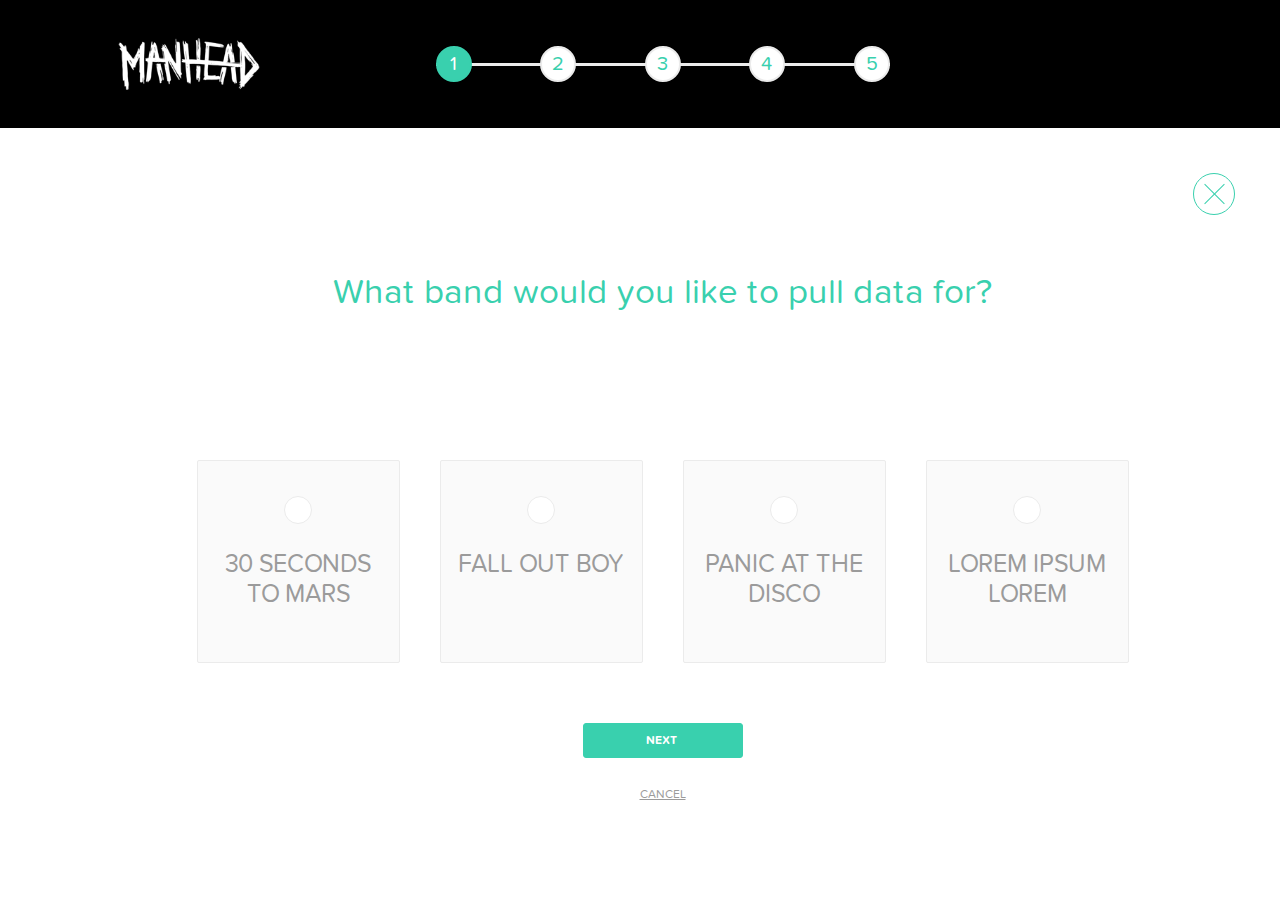
<file: generate-pdf.html>
<!DOCTYPE html>
<html lang="en">
  <head>
    <meta charset="UTF-8">
    <meta name="viewport" content="width=device-width, initial-scale=1">
    <title>Manhead - Generate PDF</title>
    <link rel="icon" type="image/x-icon" href="favicon.ico">
    <link rel="stylesheet" href="css/bootstrap-datepicker.min.css">
    <link rel="stylesheet" href="css/style.css">
  </head>
  <body class="page-generate-pdf">
    <header><a href="./" class="logo"><img src="../images/manhead-logo.svg" alt=""></a>
      <ul class="tabs">
        <li data-tab="step-1" class="tab-link current">1</li>
        <li data-tab="step-2" class="tab-link">2</li>
        <li data-tab="step-3" class="tab-link">3</li>
        <li data-tab="step-4" class="tab-link">4</li>
        <li data-tab="step-5" class="tab-link">5</li>
      </ul>
    </header>
    <div class="content-container">
      <main class="main-content">
        <div id="step-1" class="tab-1 tab-content current"><a href="browse-data-card-view.html" class="close btn-close-wizard"></a>
          <h2>What band would you like to pull data for?</h2>
          <ul class="radio-list">
            <li>
              <input id="band-item-1" type="radio" name="band" value="30 Seconds to Mars">
              <label for="band-item-1">30 Seconds to Mars</label>
            </li>
            <li>
              <input id="band-item-2" type="radio" name="band" value="Fall out boy">
              <label for="band-item-2">Fall out boy</label>
            </li>
            <li>
              <input id="band-item-3" type="radio" name="band" value="Panic at the disco">
              <label for="band-item-3">Panic at the disco</label>
            </li>
            <li>
              <input id="band-item-4" type="radio" name="band" value="Lorem ipsum lorem">
              <label for="band-item-4">Lorem ipsum lorem</label>
            </li>
          </ul><span data-tab="step-2" class="btn btn-md btn-green btn-next">Next</span><a href="" class="btn-cancel">Cancel</a>
        </div>
        <div id="step-2" class="tab-2 tab-content"><a href="browse-data-card-view.html" class="close btn-close-wizard"></a>
          <h2>From what website?</h2>
          <ul class="radio-list">
            <li>
              <input id="website-item-1" type="radio" name="band" value="Amazon">
              <label for="website-item-1">Amazon</label>
            </li>
            <li>
              <input id="website-item-2" type="radio" name="band" value="Redbubble">
              <label for="website-item-2">Redbubble</label>
            </li>
            <li>
              <input id="website-item-3" type="radio" name="band" value="Etsy">
              <label for="website-item-3">Etsy</label>
            </li>
          </ul><span data-tab="step-3" class="btn btn-md btn-green btn-next">Next</span><span data-tab="step-1" class="btn-prev">Previous Step</span>
        </div>
        <div id="step-3" class="tab-3 tab-content"><a href="browse-data-card-view.html" class="close btn-close-wizard"></a>
          <h2>We’ve found 7 results that match your selections!</h2><a href="generate-pdf.html" class="btn btn-lg btn-green btn-generate-pdf">Generate PDF</a>
          <section class="item-list">
            <table class="table table-bordered table-select list-view">
              <tr>
                <th><a href="" class="btn btn-md btn-white-green btn-check-all"><span class="select-all">Select All</span><span class="deselect-all">Deselect All</span></a></th>
                <th><a href=""><span>Website</span><i class="arrow-down"></i></a></th>
                <th class="sort-by"><a href=""><span>Title</span><i class="arrow-down"></i></a></th>
                <th><a href=""><span>Band</span><i class="arrow-down"></i></a></th>
                <th><a href=""><span>Link</span><i class="arrow-down"></i></a></th>
                <th><a href=""><span>Image</span><i class="arrow-down"></i></a></th>
                <th><a href=""><span>Date</span><i class="arrow-down"></i></a></th>
              </tr>
              <tr>
                <td class="check">
                  <label class="control control--checkbox">
                    <input type="checkbox">
                    <div class="control__indicator"></div>
                  </label>
                </td>
                <td class="website">Amazon</td>
                <td class="title">Triad T-Shirt</td>
                <td class="band">30 Seconds to mars</td>
                <td class="link">www.amazon.com/t-shirts/</td>
                <td class="image"><a href="" data-toggle="modal" data-target="#image-preview-modal"><i class="icon-img-placeholder"></i></a></td>
                <td class="date">02 04 15</td>
              </tr>
              <tr>
                <td class="check">
                  <label class="control control--checkbox">
                    <input type="checkbox">
                    <div class="control__indicator"></div>
                  </label>
                </td>
                <td class="website">Redbubble</td>
                <td class="title">iPhone Case/Skin</td>
                <td class="band">30 Seconds to mars</td>
                <td class="link">www.redbubble.com</td>
                <td class="image"><a href="" data-toggle="modal" data-target="#image-preview-modal"><i class="icon-img-placeholder"></i></a></td>
                <td class="date">02 04 15</td>
              </tr>
              <tr>
                <td class="check">
                  <label class="control control--checkbox">
                    <input type="checkbox">
                    <div class="control__indicator"></div>
                  </label>
                </td>
                <td class="website">Redbubble</td>
                <td class="title">Galaxy T-shirt</td>
                <td class="band">30 Seconds to mars</td>
                <td class="link">www.redbubble.com</td>
                <td class="image"><a href="" data-toggle="modal" data-target="#image-preview-modal"><i class="icon-img-placeholder"></i></a></td>
                <td class="date">02 04 15</td>
              </tr>
              <tr>
                <td class="check">
                  <label class="control control--checkbox">
                    <input type="checkbox">
                    <div class="control__indicator"></div>
                  </label>
                </td>
                <td class="website">Etsy</td>
                <td class="title">Galaxy T-shirt</td>
                <td class="band">Panic at the disco</td>
                <td class="link">www.etsy.com</td>
                <td class="image"><a href="" data-toggle="modal" data-target="#image-preview-modal"><i class="icon-img-placeholder"></i></a></td>
                <td class="date">02 04 15</td>
              </tr>
              <tr>
                <td class="check">
                  <label class="control control--checkbox">
                    <input type="checkbox">
                    <div class="control__indicator"></div>
                  </label>
                </td>
                <td class="website">Etsy</td>
                <td class="title">T-shirt</td>
                <td class="band">Panic at the disco</td>
                <td class="link">www.etsy.com</td>
                <td class="image"><a href="" data-toggle="modal" data-target="#image-preview-modal"><i class="icon-img-placeholder"></i></a></td>
                <td class="date">02 04 15</td>
              </tr>
              <tr>
                <td class="check">
                  <label class="control control--checkbox">
                    <input type="checkbox">
                    <div class="control__indicator"></div>
                  </label>
                </td>
                <td class="website">Etsy</td>
                <td class="title">T-shirt</td>
                <td class="band">Panic at the disco</td>
                <td class="link">www.etsy.com</td>
                <td class="image"><a href="" data-toggle="modal" data-target="#image-preview-modal"><i class="icon-img-placeholder"></i></a></td>
                <td class="date">02 04 15</td>
              </tr>
              <tr>
                <td class="check">
                  <label class="control control--checkbox">
                    <input type="checkbox">
                    <div class="control__indicator"></div>
                  </label>
                </td>
                <td class="website">Etsy</td>
                <td class="title">Galaxy T-shirt</td>
                <td class="band">Panic at the disco</td>
                <td class="link">
                  <p>Lorem ipsum dolor sit amet, consectetur adipisicing elit. Odio, modi.</p>
                </td>
                <td class="image"><a href="" data-toggle="modal" data-target="#image-preview-modal"><i class="icon-img-placeholder"></i></a></td>
                <td class="date">02 04 15</td>
              </tr>
            </table>
          </section><span data-tab="step-2" class="btn-prev">Previous step</span>
        </div>
        <div id="step-3-1" class="tab-3-1 tab-content"><a href="browse-data-card-view.html" class="close btn-close-wizard"></a>
          <h2>Download the PDF report or email?</h2>
          <div class="square-cards">
            <div class="square-item"><a href="" title="Download report"><img src="./images/icon-download.svg" alt=""></a></div>
            <div class="square-item"><a href="" title="Email report"><img src="./images/icon-mail.svg" alt=""></a></div>
          </div><span data-tab="step-4" class="btn btn-md btn-green btn-next">Next</span><span data-tab="step-3" class="btn-prev">Previous Step</span>
        </div>
        <div id="step-4" class="tab-4 tab-content"><a href="browse-data-card-view.html" class="close btn-close-wizard"></a>
          <h2>Who would you like to share the results with?</h2>
          <div class="search-field">
            <input type="search" placeholder="Search">
          </div>
          <ul class="radio-list">
            <li>
              <input id="contact-item-1" type="radio" name="contact" value="John Murray">
              <label for="contact-item-1">John Murray<span class="website">Etsy</span></label>
            </li>
            <li>
              <input id="contact-item-2" type="radio" name="contact" value="John Nier">
              <label for="contact-item-2">John Nier<span class="website">Etsy</span></label>
            </li>
            <li>
              <input id="contact-item-3" type="radio" name="contact" value="John Raclet">
              <label for="contact-item-3">John Raclet<span class="website">Redbubble</span></label>
            </li>
            <li>
              <input id="contact-item-4" type="radio" name="contact" value="John Thomas">
              <label for="contact-item-4">John Thomas<span class="website">Amazon</span></label>
            </li>
          </ul><span data-tab="step-5" class="btn btn-md btn-green btn-next">Review & Send</span><span data-tab="step-3-1" class="btn-prev">Previous Step</span>
        </div>
        <div id="step-5" class="tab-5 js-review-report tab-content"><a href="browse-data-card-view.html" class="close btn-close-wizard"></a>
          <h2>Review and edit your message.</h2><a href="" class="btn btn-md btn-green btn-send">Send</a>
          <div class="well-item">
            <p class="well-label">To</p>
            <h3 class="well-title">John Nier</h3>
          </div>
          <div class="well-item">
            <p class="well-label">Subject line</p>
            <h3 class="well-title text-green">Removal request</h3>
          </div>
          <div class="well-item">
            <p class="well-label">Body of email</p>
            <div class="well-item-content">
              <p>Lorem ipsum dolor sit amet, consectetur adipiscing elit. Suspendisse eu orci efficitur, vestibulum magna vulputate, luctus lectus. Pellentesque non luctus quam. Sed non posuere arcu. Proin eget tincidunt lorem. Nunc iaculis mauris nulla. Donec blandit sagittis quam, a suscipit quam consectetur quis. Nam felis turpis, gravida ac maximus at, laoreet non enim. Suspendisse id dolor a risus tempus ultricies. Cras pellentesque sodales sem, ac interdum dui egestas eget.</p>
              <p>Vestibulum finibus facilisis pulvinar. Nam iaculis dui sollicitudin sapien sagittis congue. Aenean sed risus orci. Nam ac laoreet nisl, a fringilla lorem. Maecenas a interdum quam. Maecenas felis augue, finibus nec consequat eget, consequat quis dui. Curabitur scelerisque lacus quis lorem venenatis, in laoreet dolor ultricies. Etiam dapibus malesuada dapibus.</p>
              <p>Vestibulum euismod ex a diam feugiat pharetra. Mauris consequat posuere ex consequat blandit. Lorem ipsum dolor sit amet, consectetur adipiscing elit. Nulla eleifend ex massa, sit amet fringilla quam convallis elementum. Praesent maximus erat id fringilla posuere. Nam eleifend, nisi id semper interdum, enim nunc venenatis eros, non venenatis mi sem a sapien. Etiam vel dui enim.</p>
              <p>Nunc eget cursus dui. Praesent luctus est id egestas lobortis. Sed vitae quam augue. In volutpat, sem et ornare sagittis, nibh nisl congue nulla, at euismod enim est id sem. Sed hendrerit mollis consectetur. Morbi ac odio in nulla commodo finibus eu a nisi. Proin vel dui bibendum, efficitur augue sed, cursus dolor. Duis vel facilisis odio. Aliquam erat volutpat. Sed in maximus augue. Maecenas ac nunc eros. Phasellus finibus diam in felis luctus semper.</p>
              <p>Mauris imperdiet ipsum at massa ornare tincidunt. Praesent vestibulum lorem sit amet dui commodo pellentesque. Mauris sit amet imperdiet turpis. Ut molestie urna sit amet suscipit tristique. Pellentesque volutpat eget neque vitae mattis. In sed elit vel libero condimentum consequat. Integer consectetur est a justo sodales consectetur. Ut ac nisi quis mi sollicitudin malesuada a ac ipsum. Mauris dictum tincidunt odio et porttitor. Ut eget diam vitae elit mattis ornare quis quis urna. Aenean posuere eros nulla, et porta nulla aliquam consectetur. Sed vestibulum magna at pretium feugiat. Integer a sodales ipsum.</p>
            </div>
          </div><span data-tab="step-4" class="btn-prev">Previous Step</span>
        </div>
        <div id="step-5-1" class="tab-5-1 tab-content">
          <h2>Your report has been sent!</h2>
          <svg xmlns="http://www.w3.org/2000/svg" width="61" height="61">
            <path fill="#39d0ae" d="M0 30.49C0 47.34 13.66 61 30.51 61 47.35 61 61 47.34 61 30.49 61 13.65 47.35 0 30.51 0 13.66 0 0 13.65 0 30.49zm28.7 10.8c-.06.07-.13.13-.21.2-.04.06-.09.09-.14.14-.24.21-.48.38-.7.54-.02.02-.02 0-.02.02-.24.14-.46.27-.7.34-.22.08-.45.12-.67.16h-.34c-.6-.04-1.21-.23-1.74-.63-.05-.01-.1-.05-.14-.09-.16-.08-.28-.21-.4-.32-.07-.05-.13-.11-.18-.16l-7.8-7.79c-.97-.99-1.45-1.91-1.42-2.78.03-.88.41-1.66 1.15-2.39.74-.74 1.55-1.14 2.43-1.19.86-.03 1.79.45 2.78 1.43l5.39 5.38 14.43-14.41c.97-.99 1.9-1.47 2.78-1.44.86.03 1.66.43 2.39 1.17.74.73 1.14 1.53 1.17 2.39.03.88-.43 1.81-1.42 2.8z"></path>
          </svg><a href="./" class="btn btn-md btn-green btn-home">Back to home</a>
        </div>
      </main>
    </div>
    <script src="js/jquery-2.2.0.min.js"></script>
    <script src="js/bootstrap.min.js"></script>
    <script src="js/bootstrap-select.min.js"></script>
    <script src="js/bootstrap-datepicker.min.js"></script>
    <script src="js/main.js"></script>
  </body>
</html>
</file>
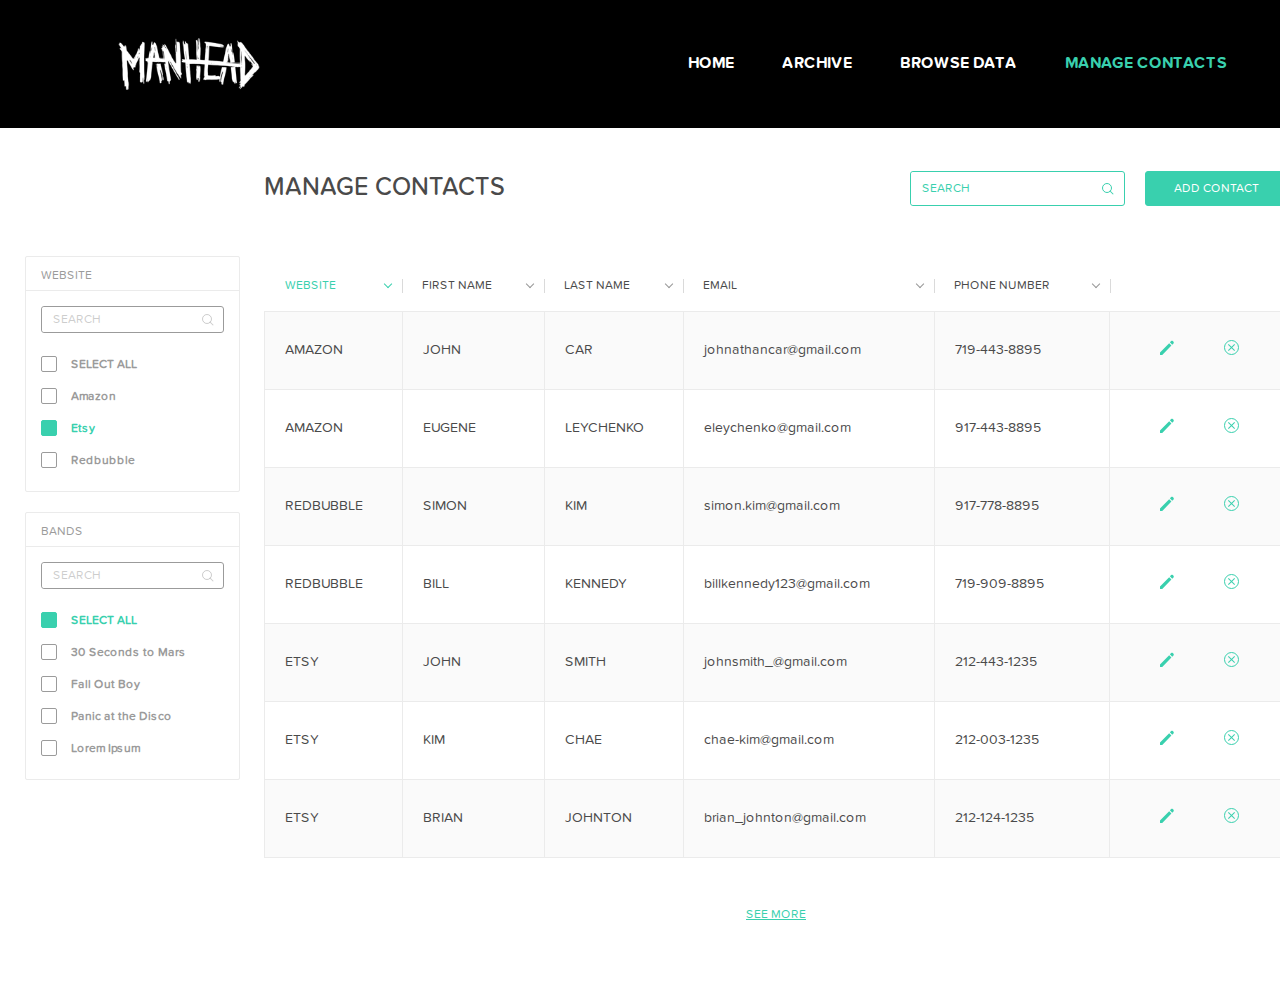
<file: manage-contacts.html>
<!DOCTYPE html>
<html lang="en">
  <head>
    <meta charset="UTF-8">
    <meta name="viewport" content="width=device-width, initial-scale=1">
    <title>Manhead - Manage contacts</title>
    <link rel="icon" type="image/x-icon" href="favicon.ico">
    <link rel="stylesheet" href="css/bootstrap-datepicker.min.css">
    <link rel="stylesheet" href="css/style.css">
  </head>
  <body class="page-manage-contacts">
    <header><a href="./" class="logo"><img src="../images/manhead-logo.svg" alt=""></a>
      <nav class="main-nav">
        <ul>
          <li><a href="/" title="Home">Home</a></li>
          <li><a href="/archive.html" title="Archive">Archive</a></li>
          <li><a href="/browse-data-card-view.html" title="Browse Data">Browse Data</a></li>
          <li class="active"><a href="/manage-contacts.html" title="Manage Contacts">Manage Contacts</a></li>
        </ul>
      </nav>
    </header>
    <div class="content-container">
      <div class="content-header">
        <div class="header-inner">
          <h1>Manage contacts</h1>
          <div class="header-right">
            <form action="" class="browse-search">
              <div class="search-wrapper search-green">
                <input type="text" placeholder="Search" class="search-field"><a href="" title="Search" class="btn-search"></a>
              </div>
            </form><a href="" data-toggle="modal" data-target="#add-contact-modal" title="Edit" class="btn btn-lg btn-green">Add contact</a>
          </div>
        </div>
      </div>
      <aside>
        <div class="panel panel-gray">
          <div class="panel-heading">Website</div>
          <div class="panel-body">
            <form action="" class="browse-search">
              <div class="search-wrapper search-small search-gray">
                <input type="text" placeholder="Search" class="search-field"><a href="" class="btn-search"></a>
              </div>
              <div class="checkbox-list">
                <label class="control control--checkbox">
                  <input type="checkbox"><span>SELECT ALL</span>
                  <div class="control__indicator"></div>
                </label>
                <label class="control control--checkbox">
                  <input type="checkbox"><span>Amazon</span>
                  <div class="control__indicator"></div>
                </label>
                <label class="control control--checkbox">
                  <input type="checkbox" checked><span>Etsy</span>
                  <div class="control__indicator"></div>
                </label>
                <label class="control control--checkbox">
                  <input type="checkbox"><span>Redbubble</span>
                  <div class="control__indicator"></div>
                </label>
              </div>
            </form>
          </div>
        </div>
        <div class="panel panel-gray">
          <div class="panel-heading">Bands</div>
          <div class="panel-body">
            <form action="" class="browse-search">
              <div class="search-wrapper search-small search-gray">
                <input type="text" placeholder="Search" class="search-field"><a href="" class="btn-search"></a>
              </div>
              <div class="checkbox-list">
                <label class="control control--checkbox">
                  <input type="checkbox" checked><span>SELECT ALL</span>
                  <div class="control__indicator"></div>
                </label>
                <label class="control control--checkbox">
                  <input type="checkbox"><span>30 Seconds to Mars</span>
                  <div class="control__indicator"></div>
                </label>
                <label class="control control--checkbox">
                  <input type="checkbox"><span>Fall Out Boy</span>
                  <div class="control__indicator"></div>
                </label>
                <label class="control control--checkbox">
                  <input type="checkbox"><span>Panic at the Disco</span>
                  <div class="control__indicator"></div>
                </label>
                <label class="control control--checkbox">
                  <input type="checkbox"><span>Lorem Ipsum</span>
                  <div class="control__indicator"></div>
                </label>
              </div>
            </form>
          </div>
        </div>
      </aside>
      <main class="main-content">
        <section class="item-list">
          <table class="table table-bordered table-contacts list-view">
            <tr>
              <th class="sort-by"><a href=""><span>Website</span><i class="arrow-down"></i></a></th>
              <th><a href=""><span>First Name</span><i class="arrow-down"></i></a></th>
              <th><a href=""><span>Last Name</span><i class="arrow-down"></i></a></th>
              <th><a href=""><span>Email</span><i class="arrow-down"></i></a></th>
              <th><a href=""><span>Phone number</span><i class="arrow-down"></i></a></th>
              <th>
              </th>
            </tr>
            <tr>
              <td class="website">Amazon</td>
              <td class="f-name">John</td>
              <td class="l-name">Car</td>
              <td class="email">johnathancar@gmail.com</td>
              <td class="phone">719-443-8895</td>
              <td class="controls"><a href="" data-toggle="modal" data-target="#edit-contact-modal" title="Edit" class="btn-edit"></a><a href="" title="Remove" class="btn-remove"></a></td>
            </tr>
            <tr>
              <td class="website">Amazon</td>
              <td class="f-name">Eugene</td>
              <td class="l-name">Leychenko</td>
              <td class="email">eleychenko@gmail.com</td>
              <td class="phone">917-443-8895</td>
              <td class="controls"><a href="" data-toggle="modal" data-target="#edit-contact-modal" title="Edit" class="btn-edit"></a><a href="" title="Remove" class="btn-remove"></a></td>
            </tr>
            <tr>
              <td class="website">Redbubble</td>
              <td class="f-name">Simon</td>
              <td class="l-name">Kim</td>
              <td class="email">simon.kim@gmail.com</td>
              <td class="phone">917-778-8895</td>
              <td class="controls"><a href="" data-toggle="modal" data-target="#edit-contact-modal" title="Edit" class="btn-edit"></a><a href="" title="Remove" class="btn-remove"></a></td>
            </tr>
            <tr>
              <td class="website">Redbubble</td>
              <td class="f-name">Bill</td>
              <td class="l-name">Kennedy</td>
              <td class="email">billkennedy123@gmail.com</td>
              <td class="phone">719-909-8895</td>
              <td class="controls"><a href="" data-toggle="modal" data-target="#edit-contact-modal" title="Edit" class="btn-edit"></a><a href="" title="Remove" class="btn-remove"></a></td>
            </tr>
            <tr>
              <td class="website">Etsy</td>
              <td class="f-name">John</td>
              <td class="l-name">Smith</td>
              <td class="email">johnsmith_@gmail.com</td>
              <td class="phone">212-443-1235</td>
              <td class="controls"><a href="" data-toggle="modal" data-target="#edit-contact-modal" title="Edit" class="btn-edit"></a><a href="" title="Remove" class="btn-remove"></a></td>
            </tr>
            <tr>
              <td class="website">Etsy</td>
              <td class="f-name">Kim</td>
              <td class="l-name">Chae</td>
              <td class="email">chae-kim@gmail.com</td>
              <td class="phone">212-003-1235</td>
              <td class="controls"><a href="" data-toggle="modal" data-target="#edit-contact-modal" title="Edit" class="btn-edit"></a><a href="" title="Remove" class="btn-remove"></a></td>
            </tr>
            <tr>
              <td class="website">Etsy</td>
              <td class="f-name">Brian</td>
              <td class="l-name">Johnton</td>
              <td class="email">brian_johnton@gmail.com</td>
              <td class="phone">212-124-1235</td>
              <td class="controls"><a href="" data-toggle="modal" data-target="#edit-contact-modal" title="Edit" class="btn-edit"></a><a href="" title="Remove" class="btn-remove"></a></td>
            </tr>
          </table>
          <div class="delete-contact-confirmation">
            <table>
              <tr class="tr-confirm">
                <td colspan="5">
                  <p>Delete Contact?</p><a href="" data-toggle="modal" data-target="#remove-contact-modal" title="Delete Contact" class="btn btn-lg btn-green btn-confirm">Yes</a><a href="" title="Cancel" class="btn btn-lg btn-white-green btn-cancel">No</a>
                </td>
                <td></td>
              </tr>
            </table>
          </div><a href="" class="text-link see-more">See more</a>
        </section>
      </main>
      <div id="edit-contact-modal" tabindex="-1" role="dialog" class="modal modal-contact modal-edit-contact fade">
        <div role="document" class="modal-dialog">
          <div class="modal-content">
            <button type="button" data-dismiss="modal" aria-label="Close" class="close"></button>
            <div class="modal-body"><i class="icon-edit">
                <svg xmlns="http://www.w3.org/2000/svg" width="14" height="15" viewbox="0 0 14 15">
                  <g fill="#39D0AE" fill-rule="evenodd">
                    <path d="M12.21 4.816l1.323-1.42c.39-.396.39-1.107 0-1.58l-.777-.79c-.39-.394-1.09-.394-1.556 0L9.878 2.368l2.333 2.448zM9.178 3.237L0 12.553V15h2.256l9.177-9.395"></path>
                  </g>
                </svg></i>
              <h2>Edit contact</h2>
              <form class="clearfix form-green">
                <div class="form-group col-sm-12">
                  <label for="edit-contact-website">Website</label>
                  <select id="edit-contact-website" title="Select Website" class="selectpicker">
                    <option value="">Amazon</option>
                    <option value="">Etsy</option>
                    <option value="">Redbubble</option>
                    <option value="">Amazon</option>
                  </select>
                </div>
                <div class="form-group col-sm-12">
                  <label for="edit-contact-band">Band</label>
                  <select id="edit-contact-band" title="Select Band" class="selectpicker">
                    <option value="">30 Seconds to mars</option>
                    <option value="">Fall Out Boy</option>
                    <option value="">Panic at the disco</option>
                  </select>
                </div>
                <div class="form-group col-sm-6">
                  <label for="edit-contact-f-name">First Name</label>
                  <input id="edit-contact-f-name" type="text" placeholder="First Name" class="form-control">
                </div>
                <div class="form-group col-sm-6">
                  <label for="edit-contact-l-name">Last Name</label>
                  <input id="edit-contact-l-name" type="text" placeholder="Last Name" class="form-control">
                </div>
                <div class="form-group col-sm-12">
                  <label for="edit-contact-email">Email</label>
                  <input id="edit-contact-email" type="email" placeholder="Enter Email address" class="form-control">
                </div>
                <div class="form-group col-sm-12">
                  <label for="edit-contact-phone">Phone</label>
                  <input id="edit-contact-phone" type="text" placeholder="Enter your phone number" class="form-control">
                </div>
              </form>
              <button type="submit" class="btn btn-md btn-green btn-save">Save</button>
              <div class="modal-confirmation">
                <p>Contact Saved</p><a href="" data-dismiss="modal" aria-label="Close" class="btn-close icon-checkmark-circle"></a>
              </div>
            </div>
          </div>
        </div>
      </div>
      <div id="add-contact-modal" tabindex="-1" role="dialog" class="modal modal-contact modal-add-contact fade">
        <div role="document" class="modal-dialog">
          <div class="modal-content">
            <button type="button" data-dismiss="modal" aria-label="Close" class="close"></button>
            <div class="modal-body"><i class="icon-edit">
                <svg xmlns="http://www.w3.org/2000/svg" width="32" height="31" viewbox="0 0 32 31">
                  <path fill="#FFF" fill-rule="evenodd" d="M18.428 13.05V2.552c0-3.178-4.923-3.178-4.924 0V13.05H3.006c-3.18 0-3.18 4.925 0 4.925h10.497V28.54c0 3.178 4.924 3.177 4.924 0V17.975h10.567c3.177 0 3.177-4.924 0-4.925H18.427z"></path>
                </svg></i>
              <h2>Add contact</h2>
              <form class="clearfix">
                <div class="form-group col-sm-12">
                  <label for="add-contact-website">Website</label>
                  <select id="add-contact-website" title="Select Website" class="selectpicker">
                    <option value="">Amazon</option>
                    <option value="">Etsy</option>
                    <option value="">Redbubble</option>
                    <option value="">Amazon</option>
                  </select>
                </div>
                <div class="form-group col-sm-12">
                  <label for="add-contact-band">Band</label>
                  <select id="add-contact-band" title="Select Band" class="selectpicker">
                    <option value="">30 Seconds to mars</option>
                    <option value="">Fall Out Boy</option>
                    <option value="">Panic at the disco</option>
                  </select>
                </div>
                <div class="form-group col-sm-6">
                  <label for="add-contact-f-name">First Name</label>
                  <input id="add-contact-f-name" type="text" placeholder="First Name" class="form-control">
                </div>
                <div class="form-group col-sm-6">
                  <label for="add-contact-l-name">Last Name</label>
                  <input id="add-contact-l-name" type="text" placeholder="Last Name" class="form-control">
                </div>
                <div class="form-group col-sm-12">
                  <label for="add-contact-email">Email</label>
                  <input id="add-contact-email" type="email" placeholder="Endet Email address" class="form-control">
                </div>
                <div class="form-group col-sm-12">
                  <label for="add-contact-phone">Phone</label>
                  <input id="add-contact-phone" type="text" placeholder="Enter your phone number" class="form-control">
                </div>
              </form>
              <button type="submit" class="btn btn-md btn-white-green btn-save">Save</button>
              <div class="modal-confirmation">
                <p>Contact Added</p><a href="" data-dismiss="modal" aria-label="Close" class="btn-close icon-checkmark-circle"></a>
              </div>
            </div>
          </div>
        </div>
      </div>
      <div id="remove-contact-modal" tabindex="-1" role="dialog" class="modal modal-contact modal-remove-contact fade">
        <div role="document" class="modal-dialog">
          <div class="modal-content">
            <button type="button" data-dismiss="modal" aria-label="Close" class="close"></button>
            <div class="modal-body">
              <div class="modal-confirmation active">
                <p>Contact Deleted</p><a href="" data-dismiss="modal" aria-label="Close" class="btn-close icon-checkmark-circle"></a>
              </div>
            </div>
          </div>
        </div>
      </div>
    </div>
    <script src="js/jquery-2.2.0.min.js"></script>
    <script src="js/bootstrap.min.js"></script>
    <script src="js/bootstrap-select.min.js"></script>
    <script src="js/bootstrap-datepicker.min.js"></script>
    <script src="js/main.js"></script>
  </body>
</html>
</file>
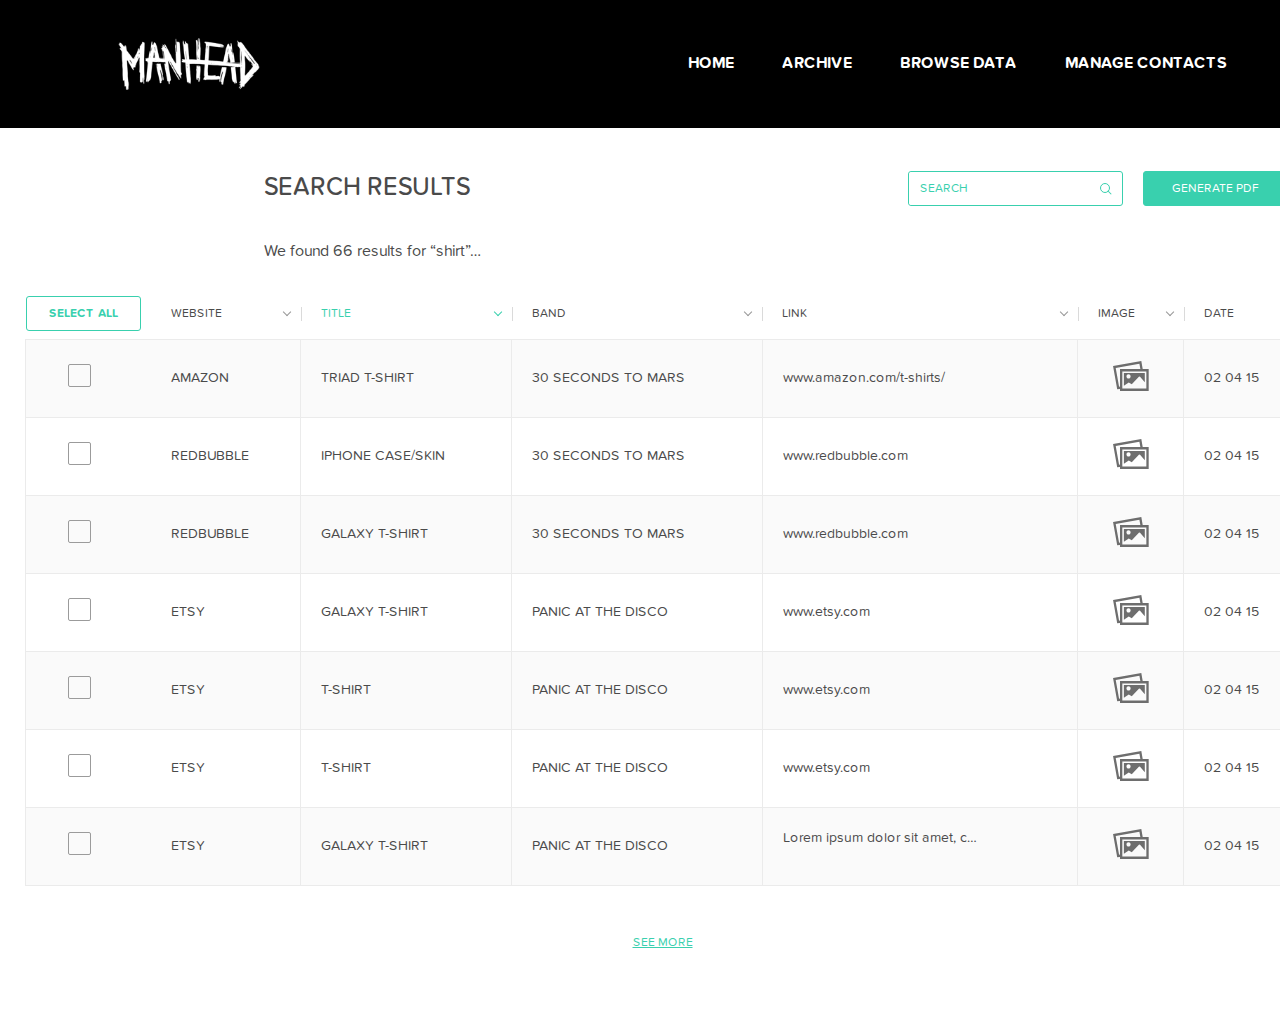
<file: search-results.html>
<!DOCTYPE html>
<html lang="en">
  <!-- -var current = 'Browse Data'-->
  <head>
    <meta charset="UTF-8">
    <meta name="viewport" content="width=device-width, initial-scale=1">
    <title>Manhead - Search results</title>
    <link rel="icon" type="image/x-icon" href="favicon.ico">
    <link rel="stylesheet" href="css/bootstrap-datepicker.min.css">
    <link rel="stylesheet" href="css/style.css">
  </head>
  <body class="page-search-results">
    <!-- -var current = 'Browse Data'-->
    <header><a href="./" class="logo"><img src="../images/manhead-logo.svg" alt=""></a>
      <nav class="main-nav">
        <ul>
          <li><a href="/" title="Home">Home</a></li>
          <li><a href="/archive.html" title="Archive">Archive</a></li>
          <li><a href="/browse-data-card-view.html" title="Browse Data">Browse Data</a></li>
          <li><a href="/manage-contacts.html" title="Manage Contacts">Manage Contacts</a></li>
        </ul>
      </nav>
    </header>
    <div class="content-container">
      <div class="content-header">
        <div class="header-inner">
          <h1>Search results</h1>
          <div class="header-right">
            <form action="" class="browse-search">
              <div class="search-wrapper search-green">
                <input type="text" placeholder="Search" class="search-field"><a href="" class="btn-search"></a>
              </div>
            </form><a href="generate-pdf.html" class="btn btn-lg btn-green">Generate PDF</a>
          </div>
        </div>
        <div class="results-count">
          <p>We found 66 results for “shirt”…</p>
        </div>
      </div>
      <main class="main-content">
        <section class="item-list">
          <table class="table table-bordered table-select list-view">
            <tr>
              <th><a href="" class="btn btn-md btn-white-green btn-check-all"><span class="select-all">Select All</span><span class="deselect-all">Deselect All</span></a></th>
              <th><a href=""><span>Website</span><i class="arrow-down"></i></a></th>
              <th class="sort-by"><a href=""><span>Title</span><i class="arrow-down"></i></a></th>
              <th><a href=""><span>Band</span><i class="arrow-down"></i></a></th>
              <th><a href=""><span>Link</span><i class="arrow-down"></i></a></th>
              <th><a href=""><span>Image</span><i class="arrow-down"></i></a></th>
              <th><a href=""><span>Date</span><i class="arrow-down"></i></a></th>
            </tr>
            <tr>
              <td class="check">
                <label class="control control--checkbox">
                  <input type="checkbox">
                  <div class="control__indicator"></div>
                </label>
              </td>
              <td class="website">Amazon</td>
              <td class="title">Triad T-Shirt</td>
              <td class="band">30 Seconds to mars</td>
              <td class="link">www.amazon.com/t-shirts/</td>
              <td class="image"><a href="" data-toggle="modal" data-target="#image-preview-modal"><i class="icon-img-placeholder"></i></a></td>
              <td class="date">02 04 15</td>
            </tr>
            <tr>
              <td class="check">
                <label class="control control--checkbox">
                  <input type="checkbox">
                  <div class="control__indicator"></div>
                </label>
              </td>
              <td class="website">Redbubble</td>
              <td class="title">iPhone Case/Skin</td>
              <td class="band">30 Seconds to mars</td>
              <td class="link">www.redbubble.com</td>
              <td class="image"><a href="" data-toggle="modal" data-target="#image-preview-modal"><i class="icon-img-placeholder"></i></a></td>
              <td class="date">02 04 15</td>
            </tr>
            <tr>
              <td class="check">
                <label class="control control--checkbox">
                  <input type="checkbox">
                  <div class="control__indicator"></div>
                </label>
              </td>
              <td class="website">Redbubble</td>
              <td class="title">Galaxy T-shirt</td>
              <td class="band">30 Seconds to mars</td>
              <td class="link">www.redbubble.com</td>
              <td class="image"><a href="" data-toggle="modal" data-target="#image-preview-modal"><i class="icon-img-placeholder"></i></a></td>
              <td class="date">02 04 15</td>
            </tr>
            <tr>
              <td class="check">
                <label class="control control--checkbox">
                  <input type="checkbox">
                  <div class="control__indicator"></div>
                </label>
              </td>
              <td class="website">Etsy</td>
              <td class="title">Galaxy T-shirt</td>
              <td class="band">Panic at the disco</td>
              <td class="link">www.etsy.com</td>
              <td class="image"><a href="" data-toggle="modal" data-target="#image-preview-modal"><i class="icon-img-placeholder"></i></a></td>
              <td class="date">02 04 15</td>
            </tr>
            <tr>
              <td class="check">
                <label class="control control--checkbox">
                  <input type="checkbox">
                  <div class="control__indicator"></div>
                </label>
              </td>
              <td class="website">Etsy</td>
              <td class="title">T-shirt</td>
              <td class="band">Panic at the disco</td>
              <td class="link">www.etsy.com</td>
              <td class="image"><a href="" data-toggle="modal" data-target="#image-preview-modal"><i class="icon-img-placeholder"></i></a></td>
              <td class="date">02 04 15</td>
            </tr>
            <tr>
              <td class="check">
                <label class="control control--checkbox">
                  <input type="checkbox">
                  <div class="control__indicator"></div>
                </label>
              </td>
              <td class="website">Etsy</td>
              <td class="title">T-shirt</td>
              <td class="band">Panic at the disco</td>
              <td class="link">www.etsy.com</td>
              <td class="image"><a href="" data-toggle="modal" data-target="#image-preview-modal"><i class="icon-img-placeholder"></i></a></td>
              <td class="date">02 04 15</td>
            </tr>
            <tr>
              <td class="check">
                <label class="control control--checkbox">
                  <input type="checkbox">
                  <div class="control__indicator"></div>
                </label>
              </td>
              <td class="website">Etsy</td>
              <td class="title">Galaxy T-shirt</td>
              <td class="band">Panic at the disco</td>
              <td class="link">
                <p>Lorem ipsum dolor sit amet, consectetur adipisicing elit. Odio, modi.</p>
              </td>
              <td class="image"><a href="" data-toggle="modal" data-target="#image-preview-modal"><i class="icon-img-placeholder"></i></a></td>
              <td class="date">02 04 15</td>
            </tr>
          </table><a href="" class="text-link see-more">See more</a>
        </section>
      </main>
      <div id="image-preview-modal" tabindex="-1" role="dialog" class="modal modal-img fade">
        <div role="document" class="modal-dialog">
          <div class="modal-content">
            <button type="button" data-dismiss="modal" aria-label="Close" class="close"></button>
            <div class="modal-body"><img src="./images/image-preview-example.jpg" alt=""></div>
          </div>
        </div>
      </div>
    </div>
    <script src="js/jquery-2.2.0.min.js"></script>
    <script src="js/bootstrap.min.js"></script>
    <script src="js/bootstrap-select.min.js"></script>
    <script src="js/bootstrap-datepicker.min.js"></script>
    <script src="js/main.js"></script>
  </body>
</html>
</file>
